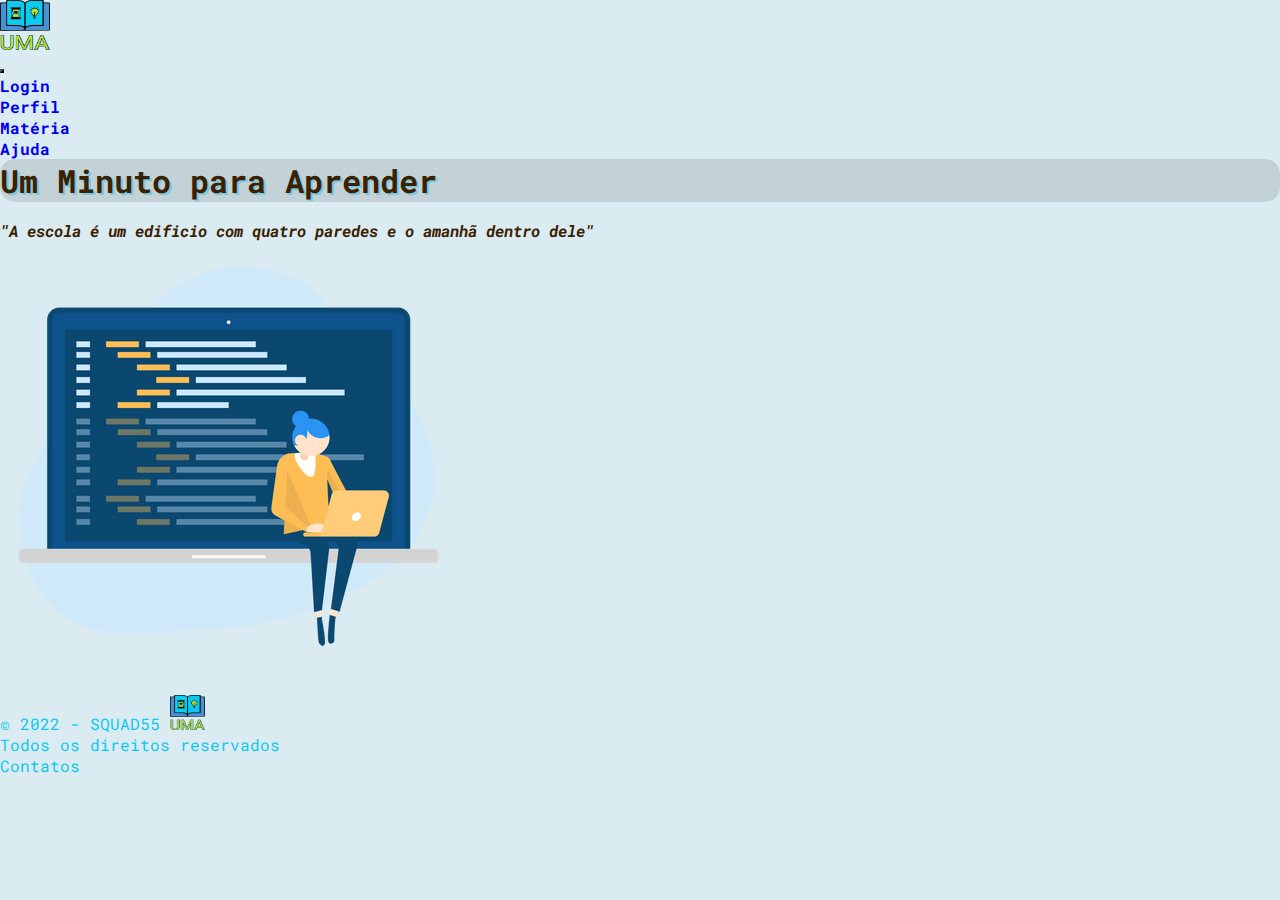
<file: index.html>
<!DOCTYPE html>
<html lang="pt-br">

<head>
    <!-- Required meta tags -->
    <meta charset="utf-8">
    <meta name="viewport" content="width=device-width, initial-scale=1">
    <!-- Bootstrap CSS -->
    <link href="https://cdn.jsdelivr.net/npm/bootstrap@5.2.0-beta1/dist/css/bootstrap.min.css" rel="stylesheet"
        integrity="sha384-0evHe/X+R7YkIZDRvuzKMRqM+OrBnVFBL6DOitfPri4tjfHxaWutUpFmBp4vmVor" crossorigin="anonymous">

    <link rel="stylesheet" href="css/style.css">
    <link rel="shortcut icon" href="imagens/UMA.PNG" type="image/x-icon">
    <title>UMA - Matérias</title>
</head>

<body style="min-width:480px;" cz-shortcut-listen="true">
    <header>
        <!--Inicio da barra de navegação-->
        <nav class="navbar navbar-expand-lg bg-dark barraDeNavegacao">
            <div class="container-fluid">
                <div class="align-items-center">
                    <a class="navbar-brand text-info" href="index.html">
                        <img src="imagens/UMA.PNG" alt="UMA" width="50" height="50"
                            class="d-inline-block align-text-top">
                        </a>
                </div>
                <button class="navbar-toggler botao" type="button" data-bs-toggle="collapse"
                    data-bs-target="#navbarSupportedContent" aria-controls="navbarSupportedContent"
                    aria-expanded="false" aria-label="Toggle navigation">
                    <span class="navbar-toggler-icon"></span>
                </button>
                <div class="collapse navbar-collapse" id="navbarSupportedContent">
                    <ul class="navbar-nav me-auto mb-2 mb-lg-0 ">
                        <li class="nav-item">
                            <a class="nav-link active text-info animacao p-2 " aria-current="page"
                                href="login.html">Login</a>
                        </li>
                        <li class="nav-item">
                            <a class="nav-link text-info animacao p-2" href="perfil.html">Perfil</a>
                        </li>
                        <li class="nav-item">
                            <a class="nav-link text-info animacao p-2" href="materias.html">Matéria</a>
                        </li>
                        <li class="nav-item">
                            <a class="nav-link text-info animacao p-2" href="contatos.html">Ajuda</a>
                        </li>
                    </ul>
                </div>
            </div>
        </nav>
    </header>
        <!--Fim da barra de navegação-->
    <main class="pt-5">
        <div class="container-md">
            <div class="row align-items-center">
                <div class="col-lg-7 text-center">
                    <h1 class="titulo-pagina">Um Minuto para Aprender</h1>
                    <br>
                    <blockquote class="frase-citada">
                        "A escola é um edificio com quatro paredes e o amanhã dentro dele"
                    </blockquote>
                </div>
                <div class="col-lg-5 imagem-home ">

                    <div>
                        <img src="imagens/pg_home.webp" class="img-fluid" alt="Hora de aprender">
                </div>
            </div>
        </div>
    </main>
    <!--Inicio do Footer-->
    <footer class="bg-dark rodaPe fixed-bottom">
        <div class="container">
            <div class="row pt-2">
                <div class="col-md-4 text-center text-md-left ">
                    &copy; 2022 - SQUAD55
                    <img src="imagens/UMA.PNG" height="35px" width="35px" alt="">
                </div>
                <div class=" col-md-4 text-center">
                    <p class="rodaPe">Todos os direitos reservados</p>
                </div>
                <div class=" col-md-4 text-center text-md-right">
                    <a href="contatos.html" class="rodaPe nav-link">Contatos</a>
                </div>
            </div>
        </div>
    </footer>
    <!--Final do Footer-->
    <script src="https://cdn.jsdelivr.net/npm/bootstrap@5.2.0-beta1/dist/js/bootstrap.bundle.min.js"
        integrity="sha384-pprn3073KE6tl6bjs2QrFaJGz5/SUsLqktiwsUTF55Jfv3qYSDhgCecCxMW52nD2"
        crossorigin="anonymous"></script>
</body>
</html>
</file>
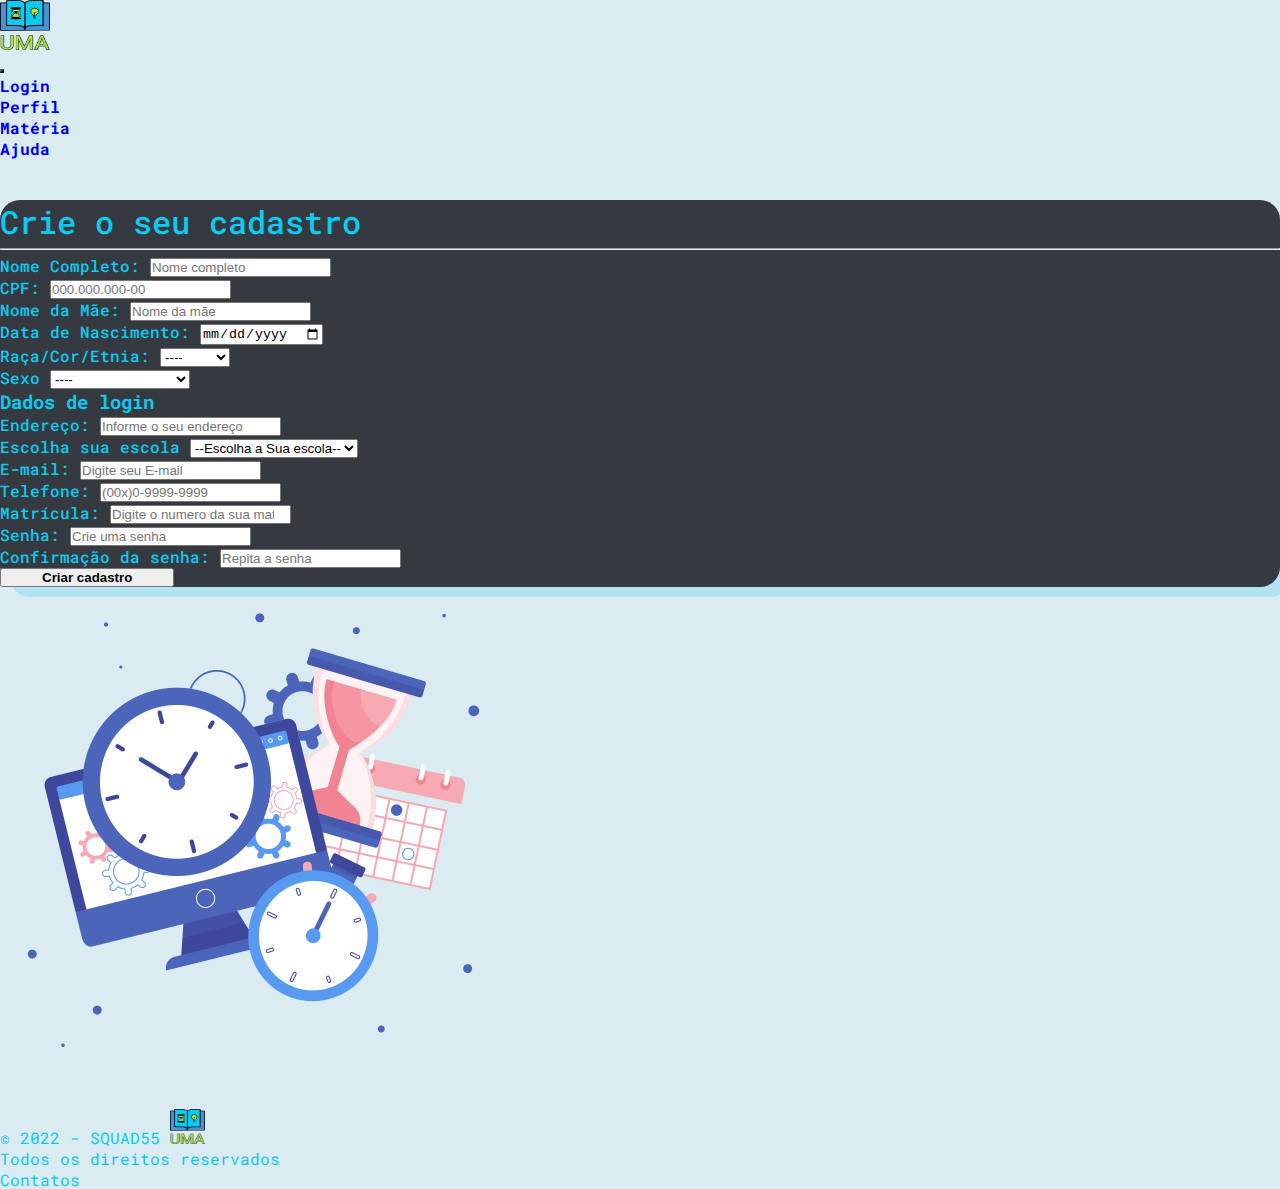
<file: cadastro.html>
<!DOCTYPE html>
<html lang="pt-br">
  <head>
    <!-- Required meta tags -->
    <meta charset="utf-8">
    <meta name="viewport" content="width=device-width, initial-scale=1">
    <!-- Bootstrap CSS -->
    <link href="https://cdn.jsdelivr.net/npm/bootstrap@5.2.0-beta1/dist/css/bootstrap.min.css" rel="stylesheet"
        integrity="sha384-0evHe/X+R7YkIZDRvuzKMRqM+OrBnVFBL6DOitfPri4tjfHxaWutUpFmBp4vmVor" crossorigin="anonymous">

    <link rel="stylesheet" href="css/style.css">
    <link rel="shortcut icon" href="imagens/UMA.PNG" type="image/x-icon">
    <title>UMA - Matérias</title>
</head>
<body cz-shortcut-listen="true">
  <header>
        <!--Inicio da barra de navegação-->
        <nav class="navbar navbar-expand-lg bg-dark barraDeNavegacao">
          <div class="container-fluid">
              <div class="align-items-center">
                  <a class="navbar-brand text-info" href="index.html">
                      <img src="imagens/UMA.PNG" alt="UMA" width="50" height="50"
                          class="d-inline-block align-text-top"></a>
              </div>
              <button class="navbar-toggler botao" type="button" data-bs-toggle="collapse"
                  data-bs-target="#navbarSupportedContent" aria-controls="navbarSupportedContent"
                  aria-expanded="false" aria-label="Toggle navigation">
                  <span class="navbar-toggler-icon"></span>
              </button>
              <div class="collapse navbar-collapse" id="navbarSupportedContent">
                  <ul class="navbar-nav me-auto mb-2 mb-lg-0 ">
                      <li class="nav-item">
                          <a class="nav-link active text-info animacao p-2 " aria-current="page"
                              href="login.html">Login</a>
                      </li>
                      <li class="nav-item">
                          <a class="nav-link text-info animacao p-2" href="perfil.html">Perfil</a>
                      </li>
                      <li class="nav-item">
                          <a class="nav-link text-info animacao p-2" href="materias.html">Matéria</a>
                      </li>
                      <li class="nav-item">
                          <a class="nav-link text-info animacao p-2" href="contatos.html">Ajuda</a>
                      </li>
                  </ul>
              </div>
          </div>
      </nav>
  </header>
  <!--cards do main-->
        </header>
        <br><br>
        <section>
            <div  class="container-md pt-1" >
              <div class="row">
                <div class="col-lg-8">
                  <form class="divlogin p-2">
                    <div >
                      <h1 class="bv-cadastro text-center">Crie o seu cadastro</h1>
                    </div>
                    <hr class="featurette-divider bv-cadastro">
                    <!-- Dados cadastrais-->
                    <div class="form-outline mb-4 bv-cadastro pt-2">
                      Nome Completo: <input type="text" id="form3Example3" class="form-control form-control-sm" placeholder="Nome completo"/><br>
                      CPF: <input type="number" id="form3Example3" class="form-control form-control-sm" placeholder="000.000.000-00"/><br>
                      Nome da Mãe: <input type="text" id="form3Example3" class="form-control form-control-sm" placeholder="Nome da mãe"/><br>
                      Data de Nascimento:  <input type="date" id="form3Example3" class="form-control form-control-sm"/><br>
                      Raça/Cor/Etnia: <select class="form-control form-control-sm">
                        <option>----</option>
                        <option>Preta</option>
                        <option>Branca</option>
                        <option>Parda</option>
                        <option>Indígina</option>
                    </select><br>
                    Sexo  <select class="form-control form-control-sm">
                      <option>----</option>
                      <option>Masculino</option>
                      <option>Feminino</option>
                      <option>Prefiro não informar</option>  
                    </select>
                    <h3 class="text-center pt-5">Dados de login</h3>
                    Endereço:  <input type="address" id="form3Example3" class="form-control form-control-sm" placeholder="Informe o seu endereço"/><br>
                      Escolha sua escola  <select class="form-control form-control-sm">
                                            <option>--Escolha a Sua escola--</option>
                                            <option>Escola 1</option>
                                            <option>Escola 2</option>
                                            <option>Escola 3</option>
                                            <option>Escola 4</option>
                                        </select>
                                        <br>
                     E-mail: <input type="email" id="form3Example3" class="form-control form-control-sm" placeholder="Digite seu E-mail" /><br>
                      Telefone: <input type="tel" id="form3Example3" class="form-control form-control-sm" placeholder="(00x)0-9999-9999" /><br>
                      Matrícula: <input type="number" id="form3Example3" class="form-control form-control-sm" placeholder="Digite o numero da sua matrícula"/><br>
                      Senha: <input type="password" id="form3Example3" class="form-control form-control-sm " placeholder="Crie uma senha" /><br>
                      Confirmação da senha: <input type="password" id="form3Example3" class="form-control form-control-sm " placeholder="Repita a senha"/>
                    </div>
        
                    <div class="text-center text-lg-start mt-4 pt-1 pb-3">
                      <button type="button" class="btn btn-info  btn-outline-dark bg-gradient botao-login"
                        style="padding-left: 2.5rem; padding-right: 2.5rem;">Criar cadastro</button>
                    </div>
                  </form>
                </div>
                  <div class="col-lg-4 logo-cadastro ">
                    <img src="imagens/pg_cadastro.png" class="img-fluid p-5 position-fixed justify-content-evenly" height="500px" width="500px" alt="Logo">
                  </div>
              </div>
            </div>
          </section>
              <!--Inicio do Footer-->
          <br>
    <footer class="bg-dark rodaPe">
        <div class="container">
            <div class="row pt-2">
                <div class="col-md-4 text-center text-md-left ">
                    &copy; 2022 - SQUAD55
                    <img src="imagens/UMA.PNG" height="35px" width="35px" alt="">
                </div>
                <div class=" col-md-4 text-center">
                    <p class="rodaPe">Todos os direitos reservados</p>
                </div>
                <div class=" col-md-4 text-center text-md-right">
                    <a href="contatos.html" class="rodaPe nav-link">Contatos</a>
                </div>
            </div>
        </div>
    </footer>
    <!--Final do Footer-->
    <script src="https://cdn.jsdelivr.net/npm/bootstrap@5.2.0-beta1/dist/js/bootstrap.bundle.min.js"
        integrity="sha384-pprn3073KE6tl6bjs2QrFaJGz5/SUsLqktiwsUTF55Jfv3qYSDhgCecCxMW52nD2"
        crossorigin="anonymous"></script>
</body>
</html>
</file>
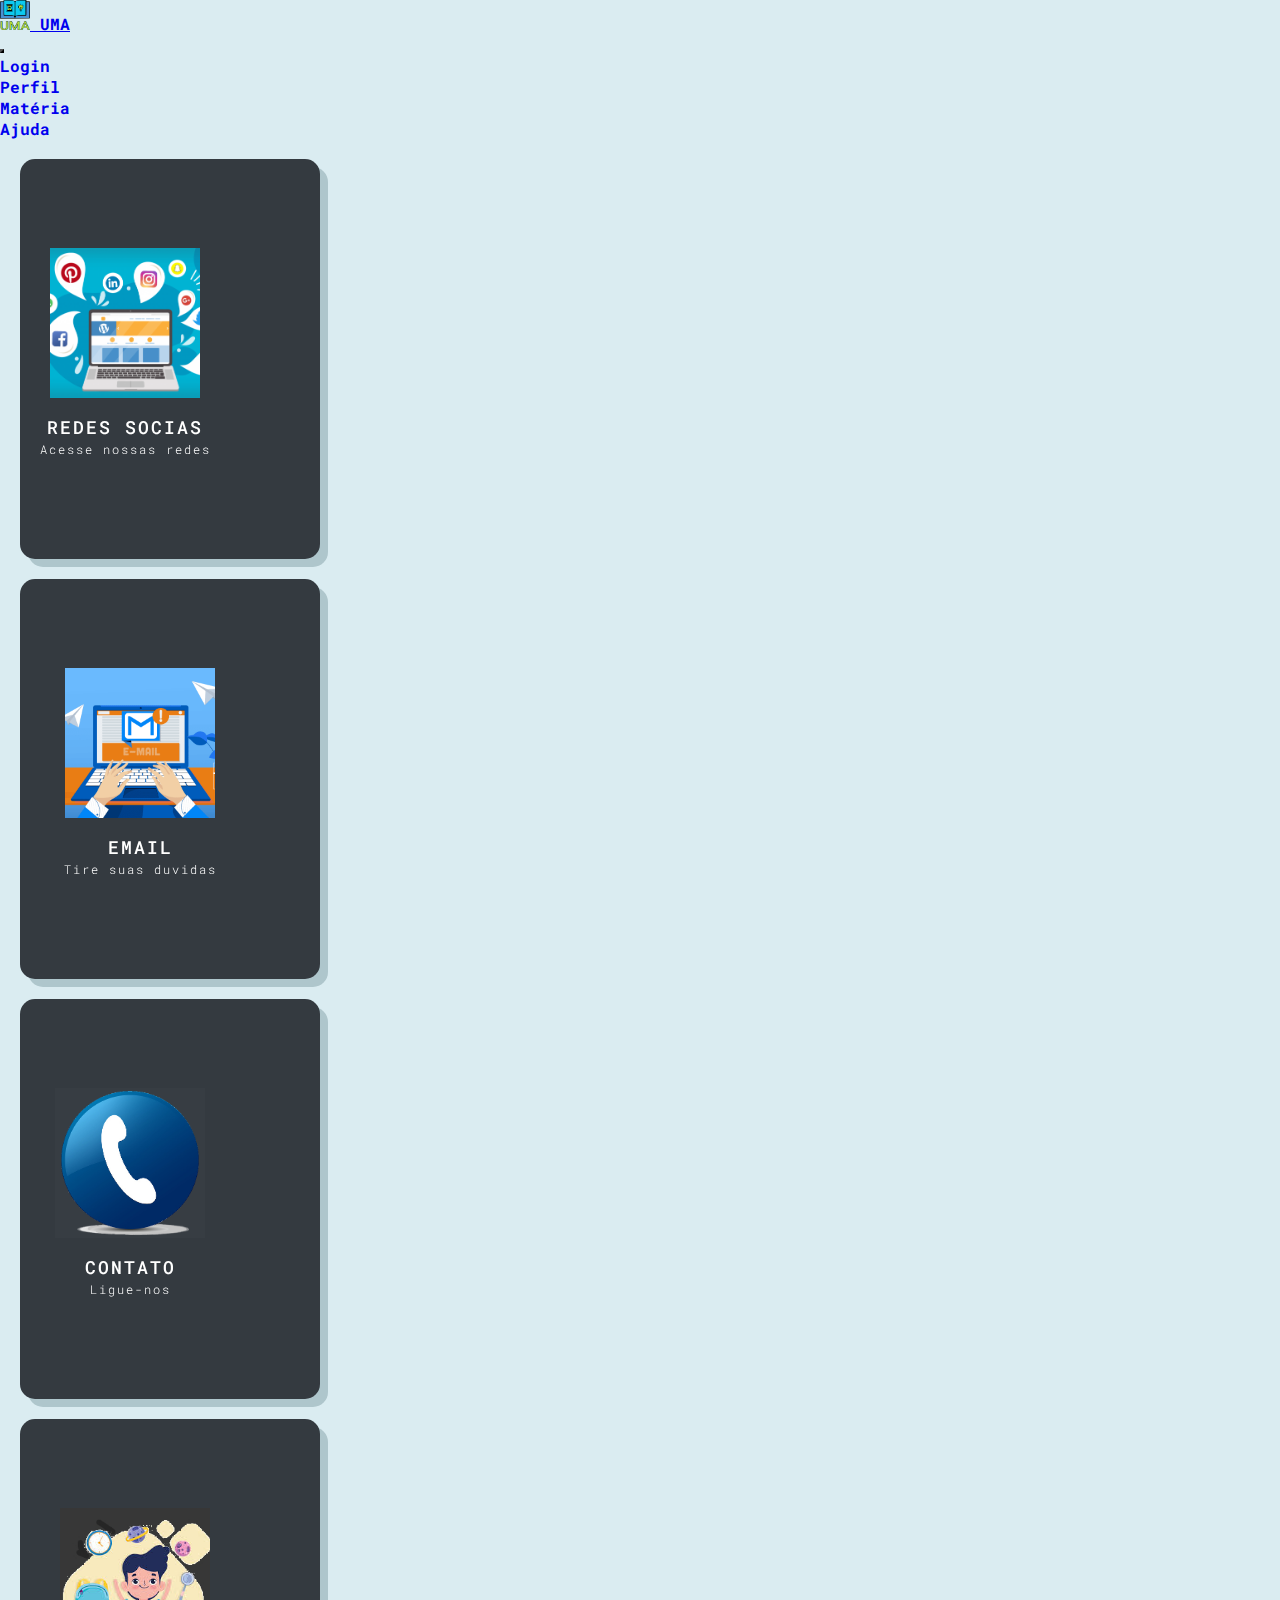
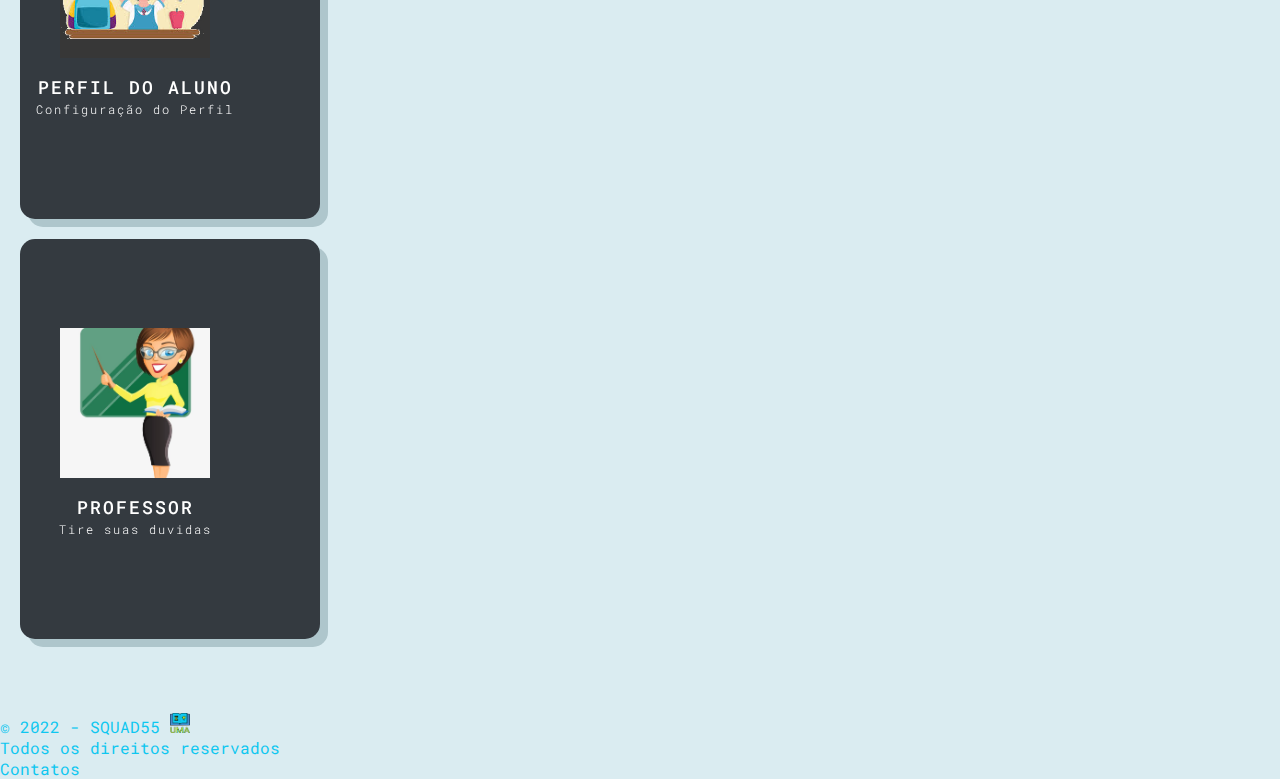
<file: contatos.html>
<!DOCTYPE html>
<html lang="pt-br">
<head>
    <!-- Required meta tags -->
    <meta charset="utf-8">
    <meta name="viewport" content="width=device-width, initial-scale=1">
    <!-- Bootstrap CSS -->
    <link href="https://cdn.jsdelivr.net/npm/bootstrap@5.2.0-beta1/dist/css/bootstrap.min.css" rel="stylesheet"
        integrity="sha384-0evHe/X+R7YkIZDRvuzKMRqM+OrBnVFBL6DOitfPri4tjfHxaWutUpFmBp4vmVor" crossorigin="anonymous">

    <link rel="stylesheet" href="css/style.css">
    <link rel="shortcut icon" href="imagens/UMA.PNG" type="image/x-icon">
    <title>UMA - Matérias</title>
</head>

<body style="min-width:480px;" cz-shortcut-listen="true">
    <header>
          <!--Inicio da barra de navegação-->
          <nav class="navbar navbar-expand-lg bg-dark barraDeNavegacao">
            <div class="container-fluid">
                <div class="align-items-center">
                    <a class="navbar-brand text-info" href="index.html">
                        <img src="imagens/UMA.PNG" alt="UMA" width="30" height="30"
                            class="d-inline-block align-text-top">
                        UMA</a>
                </div>
                <button class="navbar-toggler botao" type="button" data-bs-toggle="collapse"
                    data-bs-target="#navbarSupportedContent" aria-controls="navbarSupportedContent"
                    aria-expanded="false" aria-label="Toggle navigation">
                    <span class="navbar-toggler-icon"></span>
                </button>
                <div class="collapse navbar-collapse" id="navbarSupportedContent">
                    <ul class="navbar-nav me-auto mb-2 mb-lg-0 ">
                        <li class="nav-item">
                            <a class="nav-link active text-info animacao p-2 " aria-current="page"
                                href="login.html">Login</a>
                        </li>
                        <li class="nav-item">
                            <a class="nav-link text-info animacao p-2" href="perfil.html">Perfil</a>
                        </li>
                        <li class="nav-item">
                            <a class="nav-link text-info animacao p-2" href="materias.html">Matéria</a>
                        </li>
                        <li class="nav-item">
                            <a class="nav-link text-info animacao p-2" href="contatos.html">Ajuda</a>
                        </li>
                    </ul>
                </div>
            </div>
        </nav>
        <!--Fim da barra de navegação-->
    </header>
    <!--cards-->
    <main>
        <section>
            <div class="container-md pt-5 container-ajuda ">
                <div class="row justify-content-around ">
                    <div class="col-lg-2  card card-ajuda">
                        <div class="content">
                            <div class="imgBx">
                                <img class="img-card" src="imagens/capa-2.png">
                            </div>
                            <div class="contentBx">
                                <h3 class="titulo-card">Redes socias<br><span>Acesse nossas redes</span></h3>
                            </div>
                        </div>
                        <div class="sci text-center gap-2">
                            <a class="redes btn btn-info btn-lg btn-outline-info bg-gradient botao-ajuda"
                                href="https://www.instagram.com/" target="_blank" alt="Instagram">
                                <svg xmlns="http://www.w3.org/2000/svg" x="0px" y="0px" width="30" height="30"
                                    viewBox="0 0 50 50" style=" fill:#ffffff;">
                                    <path
                                        d="M 12 3 C 7.04 3 3 7.04 3 12 L 3 38 C 3 42.96 7.04 47 12 47 L 38 47 C 42.96 47 47 42.96 47 38 L 47 12 C 47 7.04 42.96 3 38 3 L 12 3 z M 38 8 L 41 8 C 41.55 8 42 8.45 42 9 L 42 12 C 42 12.55 41.55 13 41 13 L 38 13 C 37.45 13 37 12.55 37 12 L 37 9 C 37 8.45 37.45 8 38 8 z M 25 10 C 30.33 10 35.019688 12.8 37.679688 17 L 42 17 L 42 37 C 42 39.76 39.76 42 37 42 L 13 42 C 10.24 42 8 39.76 8 37 L 8 17 L 12.320312 17 C 14.980313 12.8 19.67 10 25 10 z M 25 12 C 17.83 12 12 17.83 12 25 C 12 32.17 17.83 38 25 38 C 32.17 38 38 32.17 38 25 C 38 17.83 32.17 12 25 12 z M 25 16 C 29.96 16 34 20.04 34 25 C 34 29.96 29.96 34 25 34 C 20.04 34 16 29.96 16 25 C 16 20.04 20.04 16 25 16 z">
                                    </path>
                                </svg>
                            </a>
                            <a class="redes btn btn-info btn-lg btn-outline-info bg-gradient botao-ajuda"
                                href="https://web.whatsapp.com/" target="_blank" alt="WhatsApp">
                                <svg xmlns="http://www.w3.org/2000/svg" x="0px" y="0px" width="30" height="30"
                                    viewBox="0 0 128 128" style=" fill:#ffffff;">
                                    <path
                                        d="M 64 2 C 29.8 2 2 29.8 2 64 C 2 74.5 4.5992188 84.800391 9.6992188 93.900391 L 4.4003906 113.30078 C 3.5003906 116.40078 4.3992188 119.60039 6.6992188 121.90039 C 8.9992188 124.20039 12.200781 125.10078 15.300781 124.30078 L 35.5 119 C 44.3 123.6 54.099609 126 64.099609 126 C 98.299609 126 126.09961 98.2 126.09961 64 C 126.09961 47.4 119.7 31.899219 108 20.199219 C 96.2 8.4992187 80.6 2 64 2 z M 64 8 C 79 8 93.099609 13.800391 103.59961 24.400391 C 114.19961 35.000391 120.1 49.1 120 64 C 120 94.9 94.9 120 64 120 C 54.7 120 45.399219 117.59922 37.199219 113.19922 C 36.799219 112.99922 36.300781 112.80078 35.800781 112.80078 C 35.500781 112.80078 35.3 112.80039 35 112.90039 L 13.699219 118.5 C 12.199219 118.9 11.200781 118.09922 10.800781 117.69922 C 10.400781 117.29922 9.6 116.30078 10 114.80078 L 15.599609 94.199219 C 15.799609 93.399219 15.700781 92.600391 15.300781 91.900391 C 10.500781 83.500391 8 73.8 8 64 C 8 33.1 33.1 8 64 8 z M 64 17 C 38.1 17 17 38 17 64 C 17 72.3 19.200781 80.4 23.300781 87.5 C 24.900781 90.3 25.3 93.599219 24.5 96.699219 L 21.599609 107.19922 L 32.800781 104.30078 C 33.800781 104.00078 34.800781 103.90039 35.800781 103.90039 C 37.800781 103.90039 39.8 104.40039 41.5 105.40039 C 48.4 109.00039 56.1 111 64 111 C 89.9 111 111 89.9 111 64 C 111 51.4 106.09922 39.599219 97.199219 30.699219 C 88.399219 21.899219 76.6 17 64 17 z M 43.099609 36.699219 L 45.900391 36.699219 C 47.000391 36.699219 48.099219 36.799219 49.199219 39.199219 C 50.499219 42.099219 53.399219 49.399609 53.699219 50.099609 C 54.099219 50.799609 54.300781 51.699219 53.800781 52.699219 C 53.300781 53.699219 53.100781 54.299219 52.300781 55.199219 C 51.600781 56.099219 50.699609 57.100781 50.099609 57.800781 C 49.399609 58.500781 48.6 59.300781 49.5 60.800781 C 50.4 62.300781 53.299219 67.1 57.699219 71 C 63.299219 76 68.099609 77.600781 69.599609 78.300781 C 71.099609 79.000781 71.900781 78.900391 72.800781 77.900391 C 73.700781 76.900391 76.5 73.599609 77.5 72.099609 C 78.5 70.599609 79.500781 70.900391 80.800781 71.400391 C 82.200781 71.900391 89.400391 75.499219 90.900391 76.199219 C 92.400391 76.899219 93.399219 77.300391 93.699219 77.900391 C 94.099219 78.700391 94.100391 81.599609 92.900391 85.099609 C 91.700391 88.499609 85.700391 91.899609 82.900391 92.099609 C 80.200391 92.299609 77.699219 93.300391 65.199219 88.400391 C 50.199219 82.500391 40.7 67.099609 40 66.099609 C 39.3 65.099609 34 58.100781 34 50.800781 C 34 43.500781 37.799219 40 39.199219 38.5 C 40.599219 37 42.099609 36.699219 43.099609 36.699219 z">
                                    </path>
                                </svg>
                            </a>
                            <a class="redes btn btn-info btn-lg btn-outline-info bg-gradient botao-ajuda"
                                href="https://web.telegram.org/z/" target="_blank" alt="Telegram">
                                <svg xmlns="http://www.w3.org/2000/svg" x="0px" y="0px" width="30" height="30"
                                    viewBox="0 0 50 50" style=" fill:#ffffff;">
                                    <path
                                        d="M 44.376953 5.9863281 C 43.889905 6.0076957 43.415817 6.1432497 42.988281 6.3144531 C 42.565113 6.4845113 40.128883 7.5243408 36.53125 9.0625 C 32.933617 10.600659 28.256963 12.603668 23.621094 14.589844 C 14.349356 18.562196 5.2382813 22.470703 5.2382812 22.470703 L 5.3046875 22.445312 C 5.3046875 22.445312 4.7547875 22.629122 4.1972656 23.017578 C 3.9185047 23.211806 3.6186028 23.462555 3.3730469 23.828125 C 3.127491 24.193695 2.9479735 24.711788 3.015625 25.259766 C 3.2532479 27.184511 5.2480469 27.730469 5.2480469 27.730469 L 5.2558594 27.734375 L 14.158203 30.78125 C 14.385177 31.538434 16.858319 39.792923 17.402344 41.541016 C 17.702797 42.507484 17.984013 43.064995 18.277344 43.445312 C 18.424133 43.635633 18.577962 43.782915 18.748047 43.890625 C 18.815627 43.933415 18.8867 43.965525 18.957031 43.994141 C 18.958531 43.994806 18.959437 43.99348 18.960938 43.994141 C 18.969579 43.997952 18.977708 43.998295 18.986328 44.001953 L 18.962891 43.996094 C 18.979231 44.002694 18.995359 44.013801 19.011719 44.019531 C 19.043456 44.030655 19.062905 44.030268 19.103516 44.039062 C 20.123059 44.395042 20.966797 43.734375 20.966797 43.734375 L 21.001953 43.707031 L 26.470703 38.634766 L 35.345703 45.554688 L 35.457031 45.605469 C 37.010484 46.295216 38.415349 45.910403 39.193359 45.277344 C 39.97137 44.644284 40.277344 43.828125 40.277344 43.828125 L 40.310547 43.742188 L 46.832031 9.7519531 C 46.998903 8.9915162 47.022612 8.334202 46.865234 7.7402344 C 46.707857 7.1462668 46.325492 6.6299361 45.845703 6.34375 C 45.365914 6.0575639 44.864001 5.9649605 44.376953 5.9863281 z M 44.429688 8.0195312 C 44.627491 8.0103707 44.774102 8.032983 44.820312 8.0605469 C 44.866523 8.0881109 44.887272 8.0844829 44.931641 8.2519531 C 44.976011 8.419423 45.000036 8.7721605 44.878906 9.3242188 L 44.875 9.3359375 L 38.390625 43.128906 C 38.375275 43.162926 38.240151 43.475531 37.931641 43.726562 C 37.616914 43.982653 37.266874 44.182554 36.337891 43.792969 L 26.632812 36.224609 L 26.359375 36.009766 L 26.353516 36.015625 L 23.451172 33.837891 L 39.761719 14.648438 A 1.0001 1.0001 0 0 0 38.974609 13 A 1.0001 1.0001 0 0 0 38.445312 13.167969 L 14.84375 28.902344 L 5.9277344 25.849609 C 5.9277344 25.849609 5.0423771 25.356927 5 25.013672 C 4.99765 24.994652 4.9871961 25.011869 5.0332031 24.943359 C 5.0792101 24.874869 5.1948546 24.759225 5.3398438 24.658203 C 5.6298218 24.456159 5.9609375 24.333984 5.9609375 24.333984 L 5.9941406 24.322266 L 6.0273438 24.308594 C 6.0273438 24.308594 15.138894 20.399882 24.410156 16.427734 C 29.045787 14.44166 33.721617 12.440122 37.318359 10.902344 C 40.914175 9.3649615 43.512419 8.2583658 43.732422 8.1699219 C 43.982886 8.0696253 44.231884 8.0286918 44.429688 8.0195312 z M 33.613281 18.792969 L 21.244141 33.345703 L 21.238281 33.351562 A 1.0001 1.0001 0 0 0 21.183594 33.423828 A 1.0001 1.0001 0 0 0 21.128906 33.507812 A 1.0001 1.0001 0 0 0 20.998047 33.892578 A 1.0001 1.0001 0 0 0 20.998047 33.900391 L 19.386719 41.146484 C 19.35993 41.068197 19.341173 41.039555 19.3125 40.947266 L 19.3125 40.945312 C 18.800713 39.30085 16.467362 31.5161 16.144531 30.439453 L 33.613281 18.792969 z M 22.640625 35.730469 L 24.863281 37.398438 L 21.597656 40.425781 L 22.640625 35.730469 z">
                                    </path>
                                </svg>
                            </a>
                        </div>
                    </div>
                    <div class="col-lg-2 card card-ajuda">
                        <div class="content">
                            <div class="imgBx">
                                <img class="img-card"
                                    src="imagens/email.webp">
                            </div>
                            <div class="contentBx">
                                <h3 class="titulo-card">Email<br><span>Tire suas duvidas</span></h3>
                            </div>
                        </div>
                        <div class="sci text-center gap-2">
                            <a class="redes btn btn-info btn-lg btn-outline-info bg-gradient botao-ajuda"
                                href="https://outlook.live.com/owa/" target="_blank">
                                <svg xmlns="http://www.w3.org/2000/svg" x="0px" y="0px" width="30" height="30"
                                    viewBox="0 0 48 48" style=" fill:#ffffff;">
                                    <path fill="#03A9F4"
                                        d="M21,31c0,1.104,0.896,2,2,2h17c1.104,0,2-0.896,2-2V16c0-1.104-0.896-2-2-2H23c-1.104,0-2,0.896-2,2V31z">
                                    </path>
                                    <path fill="#B3E5FC"
                                        d="M42,16.975V16c0-0.428-0.137-0.823-0.367-1.148l-11.264,6.932l-7.542-4.656L22.125,19l8.459,5L42,16.975z">
                                    </path>
                                    <path fill="#0277BD" d="M27 41.46L6 37.46 6 9.46 27 5.46z"></path>
                                    <path fill="#FFF"
                                        d="M21.216,18.311c-1.098-1.275-2.546-1.913-4.328-1.913c-1.892,0-3.408,0.669-4.554,2.003c-1.144,1.337-1.719,3.088-1.719,5.246c0,2.045,0.564,3.714,1.69,4.986c1.126,1.273,2.592,1.91,4.378,1.91c1.84,0,3.331-0.652,4.474-1.975c1.143-1.313,1.712-3.043,1.712-5.199C22.869,21.281,22.318,19.595,21.216,18.311z M19.049,26.735c-0.568,0.769-1.339,1.152-2.313,1.152c-0.939,0-1.699-0.394-2.285-1.187c-0.581-0.785-0.87-1.861-0.87-3.211c0-1.336,0.289-2.414,0.87-3.225c0.586-0.81,1.368-1.211,2.355-1.211c0.962,0,1.718,0.393,2.267,1.178c0.555,0.795,0.833,1.895,0.833,3.31C19.907,24.906,19.618,25.968,19.049,26.735z">
                                    </path>
                                </svg>
                            </a>
                            <a class="redes btn btn-info btn-lg btn-outline-info bg-gradient botao-ajuda"
                                href="https://accounts.google.com/" target="_blank">
                                <svg xmlns="http://www.w3.org/2000/svg" x="0px" y="0px" width="30" height="30"
                                    viewBox="0 0 48 48" style=" fill:#000000;">
                                    <path fill="#4caf50" d="M45,16.2l-5,2.75l-5,4.75L35,40h7c1.657,0,3-1.343,3-3V16.2z">
                                    </path>
                                    <path fill="#1e88e5" d="M3,16.2l3.614,1.71L13,23.7V40H6c-1.657,0-3-1.343-3-3V16.2z">
                                    </path>
                                    <polygon fill="#e53935"
                                        points="35,11.2 24,19.45 13,11.2 12,17 13,23.7 24,31.95 35,23.7 36,17">
                                    </polygon>
                                    <path fill="#c62828"
                                        d="M3,12.298V16.2l10,7.5V11.2L9.876,8.859C9.132,8.301,8.228,8,7.298,8h0C4.924,8,3,9.924,3,12.298z">
                                    </path>
                                    <path fill="#fbc02d"
                                        d="M45,12.298V16.2l-10,7.5V11.2l3.124-2.341C38.868,8.301,39.772,8,40.702,8h0 C43.076,8,45,9.924,45,12.298z">
                                    </path>
                                </svg>

                            </a>
                        </div>
                    </div>
                    <div class="col-lg-2  card card-ajuda">
                        <div class="content">
                            <div class="imgBx">
                                <img class="img-card" src="imagens/telefone.png">
                            </div>
                            <div class="contentBx">
                                <h3 class="titulo-card">contato<br><span>Ligue-nos</span></h3>
                            </div>
                        </div>
                        <div class="sci text-center">
                            <a href="#" class="redes btn btn-info btn-lg btn-outline-info bg-gradient botao-ajuda">Ligar
                                <svg xmlns="http://www.w3.org/2000/svg" width="20" height="20" fill="currentColor"
                                    class="bi bi-telephone" viewBox="0 0 16 16">
                                    <path
                                        d="M3.654 1.328a.678.678 0 0 0-1.015-.063L1.605 2.3c-.483.484-.661 1.169-.45 1.77a17.568 17.568 0 0 0 4.168 6.608 17.569 17.569 0 0 0 6.608 4.168c.601.211 1.286.033 1.77-.45l1.034-1.034a.678.678 0 0 0-.063-1.015l-2.307-1.794a.678.678 0 0 0-.58-.122l-2.19.547a1.745 1.745 0 0 1-1.657-.459L5.482 8.062a1.745 1.745 0 0 1-.46-1.657l.548-2.19a.678.678 0 0 0-.122-.58L3.654 1.328zM1.884.511a1.745 1.745 0 0 1 2.612.163L6.29 2.98c.329.423.445.974.315 1.494l-.547 2.19a.678.678 0 0 0 .178.643l2.457 2.457a.678.678 0 0 0 .644.178l2.189-.547a1.745 1.745 0 0 1 1.494.315l2.306 1.794c.829.645.905 1.87.163 2.611l-1.034 1.034c-.74.74-1.846 1.065-2.877.702a18.634 18.634 0 0 1-7.01-4.42 18.634 18.634 0 0 1-4.42-7.009c-.362-1.03-.037-2.137.703-2.877L1.885.511z" />
                                </svg>
                            </a>
                        </div>
                    </div>
                    <div class="col-3  card card-ajuda">
                        <div class="content">
                            <div class="imgBx align-items-center">
                                <img class="img-card" src="imagens/aluno.jpg">
                            </div>
                            <div class="contentBx">
                                <h3 class="titulo-card">Perfil do Aluno<br><span>Configuração do Perfil</span></h3>
                            </div>
                        </div>
                        <div class="sci text-center">
                            <a href="#"
                                class="redes btn btn-info btn-lg btn-outline-info bg-gradient botao-ajuda">Acessar</a>
                        </div>
                    </div>
                    <div class="col-3  card card-ajuda">
                        <div class="content">
                            <div class="imgBx">
                                <img class="img-card" src="imagens/professora.jpg">
                            </div>
                            <div class="contentBx">
                                <h3 class="titulo-card">Professor<br><span>Tire suas duvidas</span></h3>
                            </div>
                        </div>
                        <div class="sci text-center">
                            <a href=""
                                class="redes btn btn-info btn-lg btn-outline-info bg-gradient botao-ajuda">Acessar</a>
                        </div>
                    </div>
                </div>
            </div>
        </section>
    </main>
    <!--Inicio do Footer-->
    <br><br><br>
    <footer class="bg-dark rodaPe ">
        <div class="container">
            <div class="row pt-2">
                <div class=" col-md-4 text-center text-md-left ">
                    &copy; 2022 - SQUAD55
                    <img src="imagens/UMA.PNG" height="20px" width="20px" alt="">
                </div>
                <div class=" col-md-4 text-center">
                    <p class="rodaPe">Todos os direitos reservados</p>
                </div>
                <div class=" col-md-4 text-center text-md-right">
                    <a href="contatos.html" class="rodaPe nav-link">Contatos</a>
                </div>
            </div>
        </div>
    </footer>
    <!--Final do Footer-->
    <script src="https://cdn.jsdelivr.net/npm/bootstrap@5.2.0-beta1/dist/js/bootstrap.bundle.min.js"
        integrity="sha384-pprn3073KE6tl6bjs2QrFaJGz5/SUsLqktiwsUTF55Jfv3qYSDhgCecCxMW52nD2"
        crossorigin="anonymous"></script>
</body>

</html>
</file>
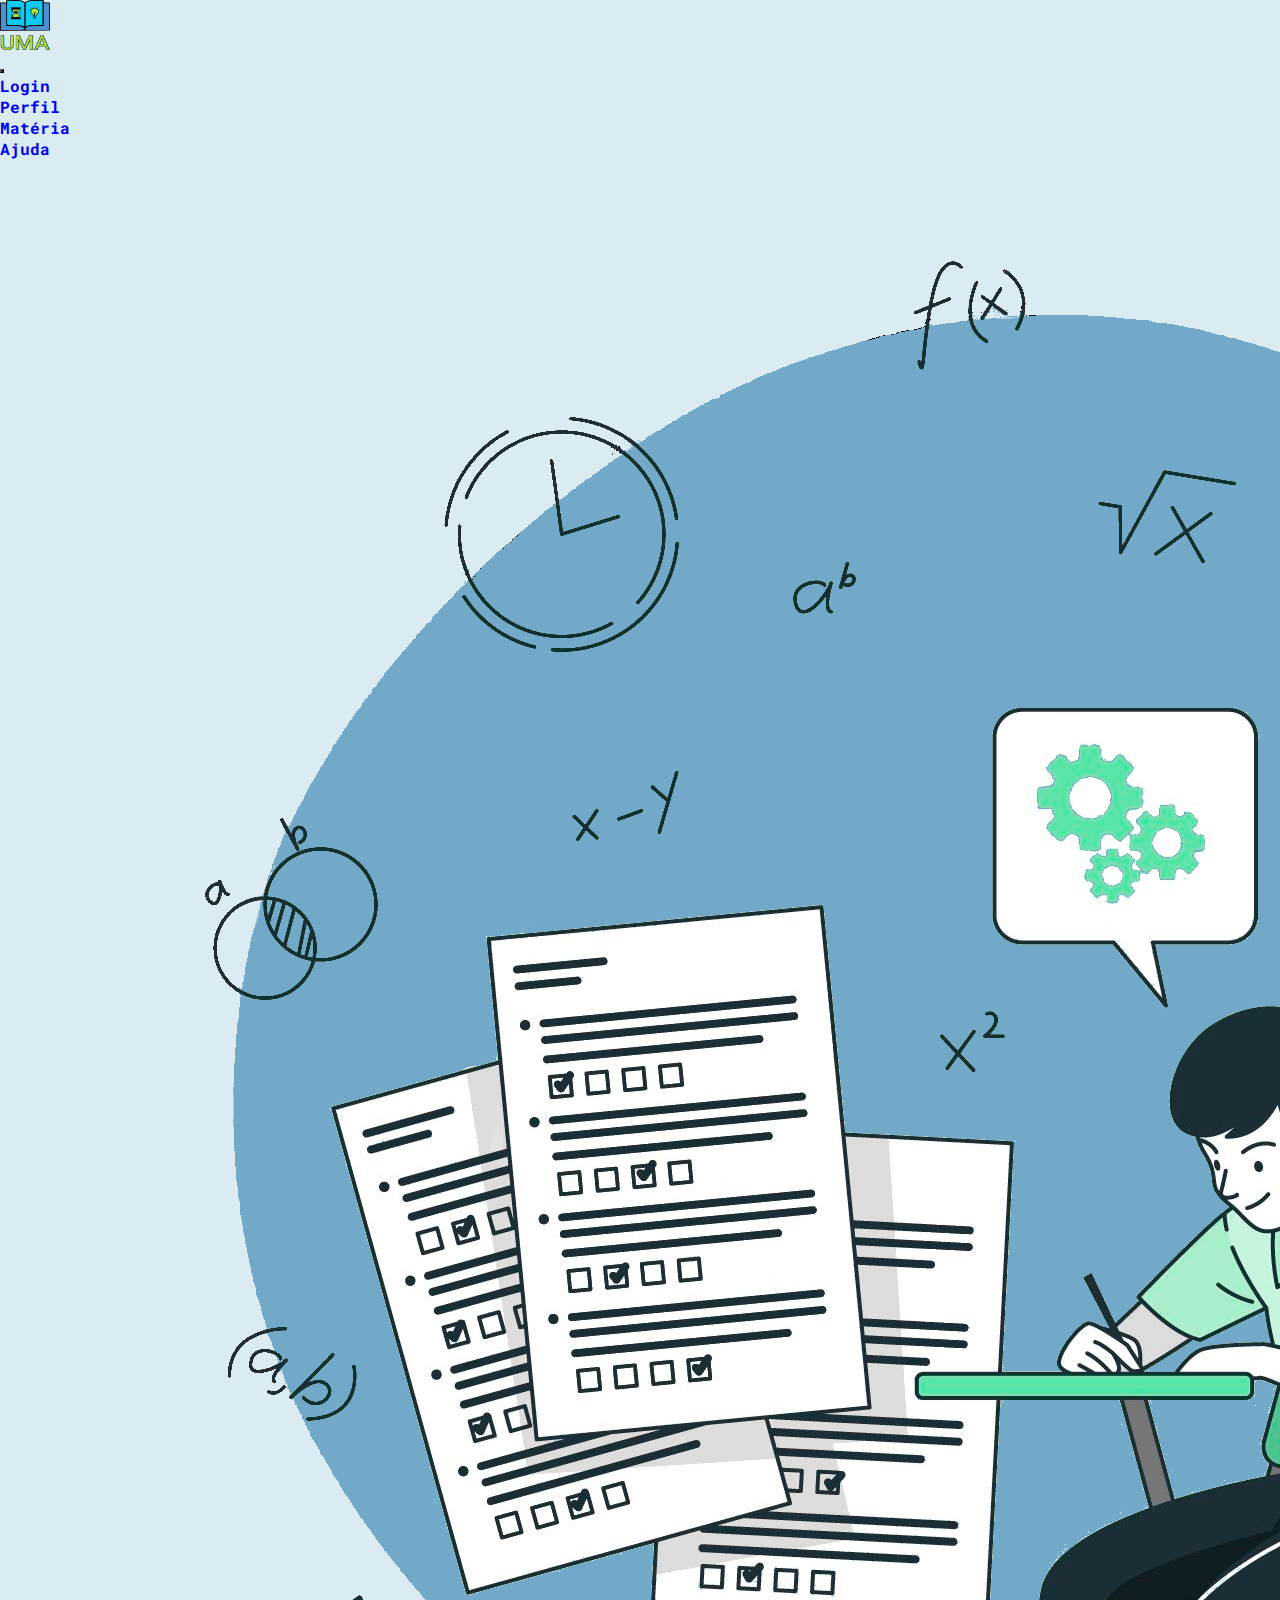
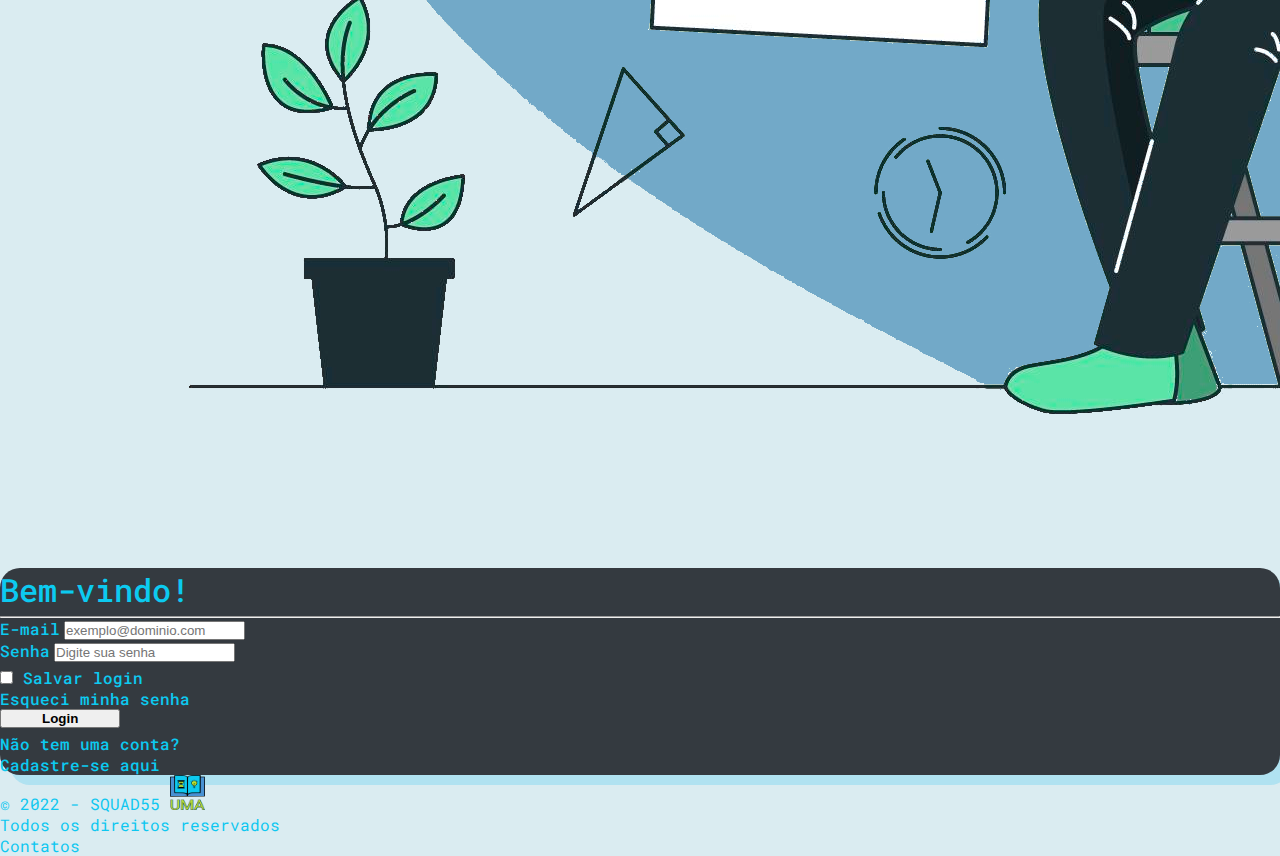
<file: login.html>
<!DOCTYPE html>
<html lang="pt-br">

<head>
  <!-- Required meta tags -->
  <meta charset="utf-8">
  <meta name="viewport" content="width=device-width, initial-scale=1">
  <!-- Bootstrap CSS -->
  <link href="https://cdn.jsdelivr.net/npm/bootstrap@5.2.0-beta1/dist/css/bootstrap.min.css" rel="stylesheet"
    integrity="sha384-0evHe/X+R7YkIZDRvuzKMRqM+OrBnVFBL6DOitfPri4tjfHxaWutUpFmBp4vmVor" crossorigin="anonymous">

  <link rel="stylesheet" href="css/style.css">
  <link rel="shortcut icon" href="imagens/UMA.PNG" type="image/x-icon">
  <title>UMA - Login</title>
</head>

<body style="min-width:480px;" cz-shortcut-listen="true">
  <header>
        <!--Inicio da barra de navegação-->
        <nav class="navbar navbar-expand-lg bg-dark barraDeNavegacao">
          <div class="container-fluid">
              <div class="align-items-center">
                  <a class="navbar-brand text-info" href="index.html">
                      <img src="imagens/UMA.PNG" alt="UMA" width="50" height="50"
                          class="d-inline-block align-text-top">
                      </a>
              </div>
              <button class="navbar-toggler botao" type="button" data-bs-toggle="collapse"
                  data-bs-target="#navbarSupportedContent" aria-controls="navbarSupportedContent"
                  aria-expanded="false" aria-label="Toggle navigation">
                  <span class="navbar-toggler-icon"></span>
              </button>
              <div class="collapse navbar-collapse" id="navbarSupportedContent">
                  <ul class="navbar-nav me-auto mb-2 mb-lg-0 ">
                      <li class="nav-item">
                          <a class="nav-link active text-info animacao p-2 " aria-current="page"
                              href="login.html">Login</a>
                      </li>
                      <li class="nav-item">
                          <a class="nav-link text-info animacao p-2" href="perfil.html">Perfil</a>
                      </li>
                      <li class="nav-item">
                          <a class="nav-link text-info animacao p-2" href="materias.html">Matéria</a>
                      </li>
                      <li class="nav-item">
                          <a class="nav-link text-info animacao p-2" href="contatos.html">Ajuda</a>
                      </li>
                  </ul>
              </div>
          </div>
      </nav>
    </header>
      <!--Fim da barra de navegação-->
  <main>
    <section>
      <div class="container-md  w-auto p-5 ">
        <div class="row align-items-center">
          <div class="col-lg-7 logo">
            <img src="imagens/Pg_login.png" class="img-fluid p-5" alt="Logo">
          </div>
          <div class="col-lg-5 divlogin">
            <form>
              <h1 class="bv text-left">Bem-vindo!</h1>
              <hr class="featurette-divider bv">
              <!-- Email input -->
              <div class="form-outline mb-4">
                <label class="form-label bv" for="form3Example3">E-mail</label>
                <input type="email" id="form3Example3" class="form-control form-control-lg"
                  placeholder="exemplo@dominio.com" />
              </div>
              <!-- Password input -->
              <div class="form-outline mb-3">
                <label class="form-label bv" for="form3Example4">Senha</label>
                <input type="password" id="form3Example4" class="form-control form-control-lg"
                  placeholder="Digite sua senha" />
              </div>
              <!-- Checkbox -->
              <div class="d-flex justify-content-between align-items-center pt-3">
                <div class="form-check mb-0 bv">
                  <input class="form-check-input me-2" type="checkbox" value="" id="form2Example3" />
                  <label class="form-check-label text-right" for="form2Example3">
                    Salvar login
                  </label>
                </div>
                <a href="#!" class="bv text-info text-right">Esqueci minha senha</a>
              </div>
              <div class="pt-5">
                <button type="submit" class="btn btn-info btn-lg btn-outline-dark bg-gradient botao-login"
                  style="padding-left: 2.5rem; padding-right: 2.5rem;">Login</button>
                <div class="row pt-5">
                  <p class="bv col">Não tem uma conta?</p>
                  <a href="cadastro.html" class="bv col text-center text-info">Cadastre-se aqui</a>
                </div>
              </div>
            </form>
          </div>
        </div>
      </div>
    </section>
  </main>
  <!--Inicio do Footer-->
  <footer class="bg-dark rodaPe">
    <div class="container">
      <div class="row pt-2">
        <div class=" col-md-4 text-center text-md-left ">
          &copy; 2022 - SQUAD55
          <img src="imagens/UMA.PNG" height="35px" width="35px" alt="">
        </div>
        <div class=" col-md-4 text-center">
          <p class="rodaPe">Todos os direitos reservados</p>
        </div>
        <div class=" col-md-4 text-center text-md-right">
          <a href="contatos.html" class="rodaPe nav-link">Contatos</a>
        </div>
      </div>
    </div>
  </footer>
  <!--Final do Footer-->
  <script src="https://cdn.jsdelivr.net/npm/bootstrap@5.2.0-beta1/dist/js/bootstrap.bundle.min.js"
    integrity="sha384-pprn3073KE6tl6bjs2QrFaJGz5/SUsLqktiwsUTF55Jfv3qYSDhgCecCxMW52nD2"
    crossorigin="anonymous"></script>

</body>

</html>
</file>
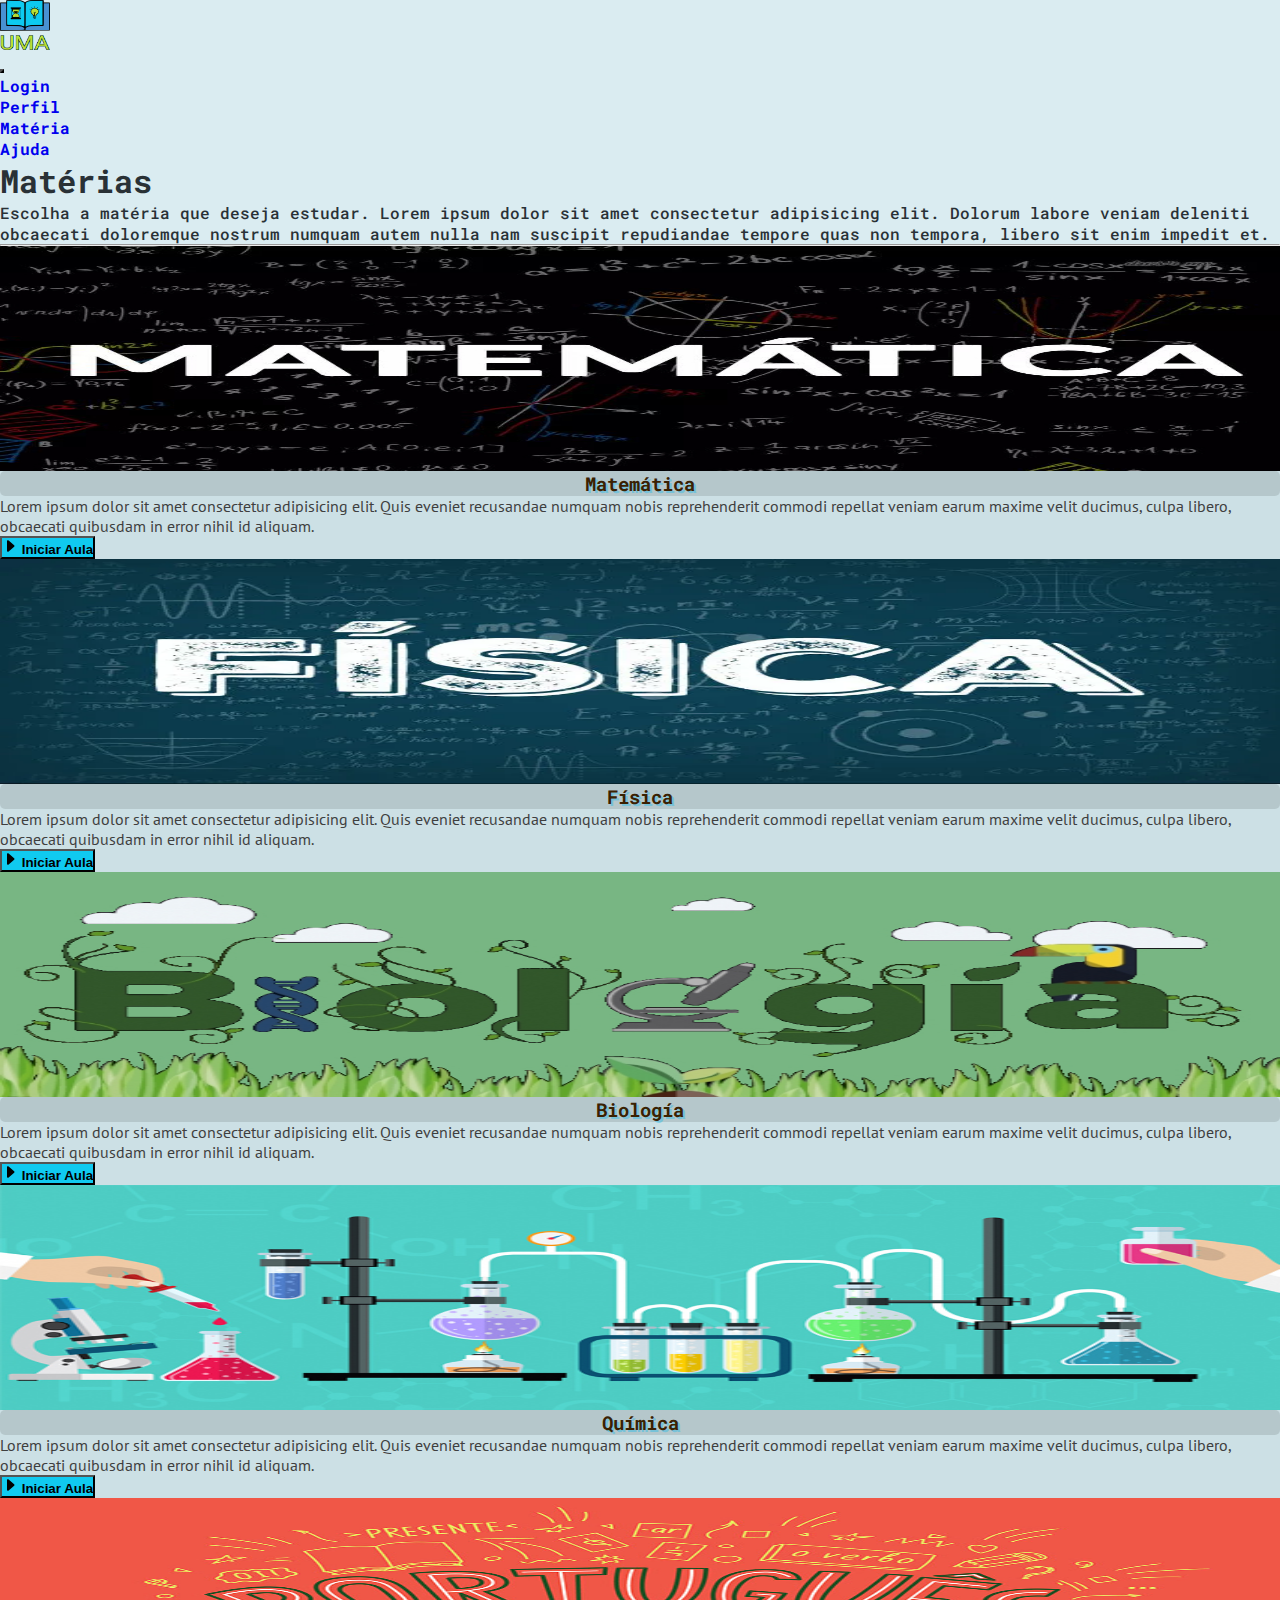
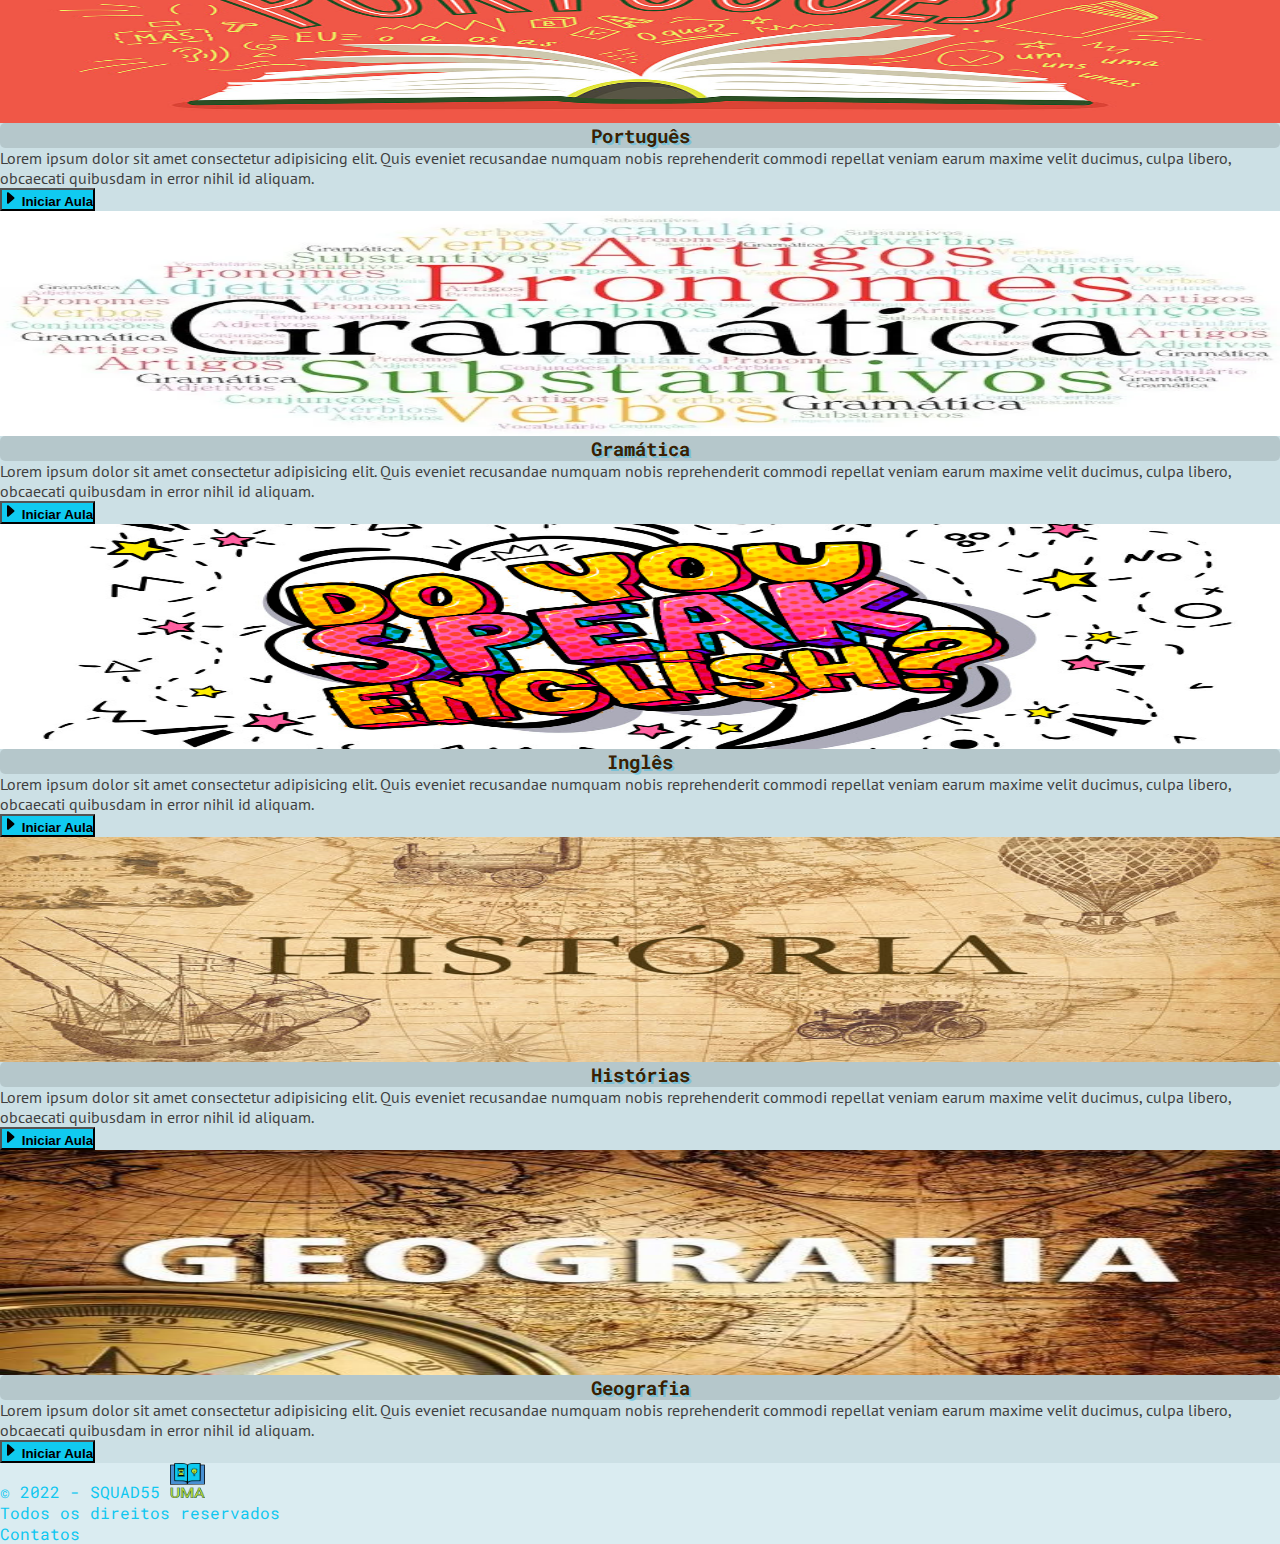
<file: materias.html>
<!doctype html>
<html lang="pt-br">

<head>
    <!-- Required meta tags -->
    <meta charset="utf-8">
    <meta name="viewport" content="width=device-width, initial-scale=1">
    <!-- Bootstrap CSS -->
    <link href="https://cdn.jsdelivr.net/npm/bootstrap@5.2.0-beta1/dist/css/bootstrap.min.css" rel="stylesheet"
        integrity="sha384-0evHe/X+R7YkIZDRvuzKMRqM+OrBnVFBL6DOitfPri4tjfHxaWutUpFmBp4vmVor" crossorigin="anonymous">

    <link rel="stylesheet" href="css/style.css">
    <link rel="shortcut icon" href="imagens/UMA.PNG" type="image/x-icon">
    <title>UMA - Matérias</title>
</head>

<body style="min-width:480px;" cz-shortcut-listen="true">
    <header>
          <!--Inicio da barra de navegação-->
          <nav class="navbar navbar-expand-lg bg-dark barraDeNavegacao">
            <div class="container-fluid">
                <div class="align-items-center">
                    <a class="navbar-brand text-info" href="index.html">
                        <img src="imagens/UMA.PNG" alt="UMA" width="50" height="50"
                            class="d-inline-block align-text-top img-fluid"></a>
                </div>
                <button class="navbar-toggler botao" type="button" data-bs-toggle="collapse"
                    data-bs-target="#navbarSupportedContent" aria-controls="navbarSupportedContent"
                    aria-expanded="false" aria-label="Toggle navigation">
                    <span class="navbar-toggler-icon"></span>
                </button>
                <div class="collapse navbar-collapse" id="navbarSupportedContent">
                    <ul class="navbar-nav me-auto mb-2 mb-lg-0 ">
                        <li class="nav-item">
                            <a class="nav-link active text-info animacao p-2 " aria-current="page"
                                href="login.html">Login
                            </a>
                        </li>
                        <li class="nav-item">
                            <a class="nav-link text-info animacao p-2" href="perfil.html">Perfil</a>
                        </li>
                        <li class="nav-item">
                            <a class="nav-link text-info animacao p-2" href="materias.html">Matéria</a>
                        </li>
                        <li class="nav-item">
                            <a class="nav-link text-info animacao p-2" href="contatos.html">Ajuda</a>
                        </li>
                    </ul>
                </div>
            </div>
        </nav>
        <!--Fim da barra de navegação-->
    </header>
    <!--cards do main-->
    <section>
        <div class="m-4">
            <h1 class="TituloPagina"><span>Matérias</span></h1>
            <p class="SubTituloPagina pt-5">Escolha a matéria que deseja estudar. Lorem ipsum dolor sit amet consectetur
                adipisicing elit. Dolorum labore veniam deleniti obcaecati doloremque nostrum numquam autem nulla
                nam suscipit repudiandae tempore quas non tempora, libero sit enim impedit et.</p>
        </div>
        <hr class="featurette-divider">
    </section>
    </header>
    <!--Card's das materias-->
    <main>
        <div class="container-md p-5">
            <div class="row img-fluid">
                <div class=" col-md-4 cardAnimacao" id="matematica">
                    <div class="card mb-4">
                        <img class="card-img-top" 
                            data-src="holder.js/100px225?theme=thumb&amp;bg=55595c&amp;fg=eceeef&amp;text=Thumbnail"
                            alt="Matemática" src="imagens/matematica_img.jpg" data-holder-rendered="true"
                            style="height: 225px; width: 100%; display: block;">
                        <div class="card-body  text-item">
                            <h3 class="titulo-materia" >Matemática</h3>
                            <p class="card-text descricao-materia">Lorem ipsum dolor sit amet consectetur adipisicing
                                elit. Quis eveniet
                                recusandae numquam nobis reprehenderit commodi repellat veniam earum maxime velit
                                ducimus, culpa libero, obcaecati quibusdam in error nihil id aliquam.</p>
                            <div class="d-flex justify-content-between align-items-center">
                                <a href="#">
                                    <button type="button" class="btn  btn-info btn-sm btn-outline-dark bg-gradient iniciar-aula">
                                        <svg xmlns="http://www.w3.org/2000/svg" width="16" height="16"
                                            fill="currentColor" class="bi bi-caret-right-fill" viewBox="0 0 16 16">
                                            <path
                                                d="m12.14 8.753-5.482 4.796c-.646.566-1.658.106-1.658-.753V3.204a1 1 0 0 1 1.659-.753l5.48 4.796a1 1 0 0 1 0 1.506z" />
                                        </svg>
                                        Iniciar Aula 
                                    </button>
                                </a>
                            </div>
                        </div>
                    </div>
                </div>
                <div class=" col-md-4 cardAnimacao" id="fisica">
                    <div class="card mb-4" >
                        <img class="card-img-top"
                            data-src="holder.js/100px225?theme=thumb&amp;bg=55595c&amp;fg=eceeef&amp;text=Thumbnail"
                            alt="Física" src="imagens/fisica_img.jpeg" data-holder-rendered="true"
                            style="height: 225px; width: 100%; display: block;">
                        <div class="card-body">
                            <h3 class="titulo-materia" >Física</h3>
                            <p class="card-text descricao-materia">Lorem ipsum dolor sit amet consectetur adipisicing
                                elit. Quis eveniet
                                recusandae numquam nobis reprehenderit commodi repellat veniam earum maxime velit
                                ducimus, culpa libero, obcaecati quibusdam in error nihil id aliquam.</p>
                            <div class="d-flex justify-content-between align-items-center">
                                <a href="">
                                    <button type="button" class="btn btn-sm btn-outline-dark bg-gradient iniciar-aula">
                                        <svg xmlns="http://www.w3.org/2000/svg" width="16" height="16"
                                            fill="currentColor" class="bi bi-caret-right-fill" viewBox="0 0 16 16">
                                            <path
                                                d="m12.14 8.753-5.482 4.796c-.646.566-1.658.106-1.658-.753V3.204a1 1 0 0 1 1.659-.753l5.48 4.796a1 1 0 0 1 0 1.506z" />
                                        </svg>
                                        Iniciar Aula
                                    </button>
                                </a>
                            </div>
                        </div>
                    </div>
                </div>
                <div class=" col-md-4 cardAnimacao" id="biologia">
                    <div class="card mb-4 shadow-sm">
                        <img class="card-img-top"
                            data-src="holder.js/100px225?theme=thumb&amp;bg=55595c&amp;fg=eceeef&amp;text=Thumbnail"
                            alt="Biologia" src="imagens/biologia.jpg" data-holder-rendered="true"
                            style="height: 225px; width: 100%; display: block;">
                        <div class="card-body">
                            <h3 class="titulo-materia" >Biología</h3>
                            <p class="card-text descricao-materia">Lorem ipsum dolor sit amet consectetur adipisicing
                                elit. Quis eveniet
                                recusandae numquam nobis reprehenderit commodi repellat veniam earum maxime velit
                                ducimus, culpa libero, obcaecati quibusdam in error nihil id aliquam.</p>
                            <div class="d-flex justify-content-between align-items-center">
                                <a href="">
                                    <button type="button" class="btn btn-sm btn-outline-dark bg-gradient iniciar-aula">
                                        <svg xmlns="http://www.w3.org/2000/svg" width="16" height="16"
                                            fill="currentColor" class="bi bi-caret-right-fill" viewBox="0 0 16 16">
                                            <path
                                                d="m12.14 8.753-5.482 4.796c-.646.566-1.658.106-1.658-.753V3.204a1 1 0 0 1 1.659-.753l5.48 4.796a1 1 0 0 1 0 1.506z" />
                                        </svg>
                                        Iniciar Aula
                                    </button>
                                </a>
                            </div>
                        </div>
                    </div>
                </div>
                <div class=" col-md-4 cardAnimacao" id="quimica">
                    <div class="card mb-4 shadow-sm">
                        <img class="card-img-top"
                            data-src="holder.js/100px225?theme=thumb&amp;bg=55595c&amp;fg=eceeef&amp;text=Thumbnail"
                            alt="Química" src="imagens/quimica.jpg" data-holder-rendered="true"
                            style="height: 225px; width: 100%; display: block;">
                        <div class="card-body">
                            <h3 class="titulo-materia">Química</h3>
                            <p class="card-text descricao-materia">Lorem ipsum dolor sit amet consectetur adipisicing
                                elit. Quis eveniet
                                recusandae numquam nobis reprehenderit commodi repellat veniam earum maxime velit
                                ducimus, culpa libero, obcaecati quibusdam in error nihil id aliquam.</p>
                            <div class="d-flex justify-content-between align-items-center">
                                <a href="">
                                    <button type="button" class="btn btn-sm btn-outline-dark bg-gradient iniciar-aula">
                                        <svg xmlns="http://www.w3.org/2000/svg" width="16" height="16"
                                            fill="currentColor" class="bi bi-caret-right-fill" viewBox="0 0 16 16">
                                            <path
                                                d="m12.14 8.753-5.482 4.796c-.646.566-1.658.106-1.658-.753V3.204a1 1 0 0 1 1.659-.753l5.48 4.796a1 1 0 0 1 0 1.506z" />
                                        </svg>
                                        Iniciar Aula
                                    </button>
                                </a>
                            </div>
                        </div>
                    </div>
                </div>
                <div class=" col-md-4 cardAnimacao" id="portugues">
                    <div class="card mb-4 shadow-sm">
                        <img class="card-img-top"
                            data-src="holder.js/100px225?theme=thumb&amp;bg=55595c&amp;fg=eceeef&amp;text=Thumbnail"
                            alt="Português" src="imagens/portugues.jpg" data-holder-rendered="true"
                            style="height: 225px; width: 100%; display: block;">
                        <div class="card-body">
                            <h3 class="titulo-materia">Português</h3>
                            <p class="card-text descricao-materia">Lorem ipsum dolor sit amet consectetur adipisicing
                                elit. Quis eveniet
                                recusandae numquam nobis reprehenderit commodi repellat veniam earum maxime velit
                                ducimus, culpa libero, obcaecati quibusdam in error nihil id aliquam.</p>
                            <div class="d-flex justify-content-between align-items-center">
                                <a href="">
                                    <button type="button" class="btn btn-sm btn-outline-dark bg-gradient iniciar-aula">
                                        <svg xmlns="http://www.w3.org/2000/svg" width="16" height="16"
                                            fill="currentColor" class="bi bi-caret-right-fill" viewBox="0 0 16 16">
                                            <path
                                                d="m12.14 8.753-5.482 4.796c-.646.566-1.658.106-1.658-.753V3.204a1 1 0 0 1 1.659-.753l5.48 4.796a1 1 0 0 1 0 1.506z" />
                                        </svg>
                                        Iniciar Aula
                                    </button>
                                </a>
                            </div>
                        </div>
                    </div>
                </div>
                <div class=" col-md-4 cardAnimacao" id="gramatica">
                    <div class="card mb-4 shadow-sm">
                        <img class="card-img-top"
                            data-src="holder.js/100px225?theme=thumb&amp;bg=55595c&amp;fg=eceeef&amp;text=Thumbnail"
                            alt="Gramática" src="imagens/gramatica.jpeg" data-holder-rendered="true"
                            style="height: 225px; width: 100%; display: block;">
                        <div class="card-body">
                            <h3 class="titulo-materia">Gramática</h3>
                            <p class="card-text descricao-materia">Lorem ipsum dolor sit amet consectetur adipisicing
                                elit. Quis eveniet
                                recusandae numquam nobis reprehenderit commodi repellat veniam earum maxime velit
                                ducimus, culpa libero, obcaecati quibusdam in error nihil id aliquam.</p>
                            <div class="d-flex justify-content-between align-items-center">
                                <a href="">
                                    <button type="button" class="btn btn-sm btn-outline-dark bg-gradient iniciar-aula">
                                        <svg xmlns="http://www.w3.org/2000/svg" width="16" height="16"
                                            fill="currentColor" class="bi bi-caret-right-fill" viewBox="0 0 16 16">
                                            <path
                                                d="m12.14 8.753-5.482 4.796c-.646.566-1.658.106-1.658-.753V3.204a1 1 0 0 1 1.659-.753l5.48 4.796a1 1 0 0 1 0 1.506z" />
                                        </svg>
                                        Iniciar Aula
                                    </button>
                                </a>
                            </div>
                        </div>
                    </div>
                </div>
                <div class=" col-md-4 cardAnimacao" id="ingles">
                    <div class="card mb-4 shadow-sm">
                        <img class="card-img-top"
                            data-src="holder.js/100px225?theme=thumb&amp;bg=55595c&amp;fg=eceeef&amp;text=Thumbnail"
                            alt="Inglês" src="imagens/Ingles.jpg" data-holder-rendered="true"
                            style="height: 225px; width: 100%; display: block;">
                        <div class="card-body">
                            <h3 class="titulo-materia">Inglês</h3>
                            <p class="card-text descricao-materia">Lorem ipsum dolor sit amet consectetur adipisicing
                                elit. Quis eveniet
                                recusandae numquam nobis reprehenderit commodi repellat veniam earum maxime velit
                                ducimus, culpa libero, obcaecati quibusdam in error nihil id aliquam.</p>
                            <div class="d-flex justify-content-between align-items-center">
                                <a href="">
                                    <button type="button" class="btn btn-sm btn-outline-dark bg-gradient iniciar-aula">
                                        <svg xmlns="http://www.w3.org/2000/svg" width="16" height="16"
                                            fill="currentColor" class="bi bi-caret-right-fill" viewBox="0 0 16 16">
                                            <path
                                                d="m12.14 8.753-5.482 4.796c-.646.566-1.658.106-1.658-.753V3.204a1 1 0 0 1 1.659-.753l5.48 4.796a1 1 0 0 1 0 1.506z" />
                                        </svg>
                                        Iniciar Aula
                                    </button>
                                </a>
                            </div>
                        </div>
                    </div>
                </div>
                <div class=" col-md-4 cardAnimacao" id="historia">
                    <div class="card mb-4 shadow-sm">
                        <img class="card-img-top"
                            data-src="holder.js/100px225?theme=thumb&amp;bg=55595c&amp;fg=eceeef&amp;text=Thumbnail"
                            alt="História" src="imagens/Historia.jpg" data-holder-rendered="true"
                            style="height: 225px; width: 100%; display: block;">
                        <div class="card-body">
                            <h3 class="titulo-materia">Histórias</h3>
                            <p class="card-text descricao-materia">Lorem ipsum dolor sit amet consectetur adipisicing
                                elit. Quis eveniet
                                recusandae numquam nobis reprehenderit commodi repellat veniam earum maxime velit
                                ducimus, culpa libero, obcaecati quibusdam in error nihil id aliquam.</p>
                            <div class="d-flex justify-content-between align-items-center">
                                <a href="">
                                    <button type="button" class="btn btn-sm btn-outline-dark bg-gradient iniciar-aula">
                                        <svg xmlns="http://www.w3.org/2000/svg" width="16" height="16"
                                            fill="currentColor" class="bi bi-caret-right-fill" viewBox="0 0 16 16">
                                            <path
                                                d="m12.14 8.753-5.482 4.796c-.646.566-1.658.106-1.658-.753V3.204a1 1 0 0 1 1.659-.753l5.48 4.796a1 1 0 0 1 0 1.506z" />
                                        </svg>
                                        Iniciar Aula
                                    </button>
                                </a>
                            </div>
                        </div>
                    </div>
                </div>
                <div class=" col-md-4 cardAnimacao" id="geografia">
                    <div class="card mb-4 shadow-sm">
                        <img class="card-img-top"
                            data-src="holder.js/100px225?theme=thumb&amp;bg=55595c&amp;fg=eceeef&amp;text=Thumbnail"
                            alt="Geografia" src="imagens/Geografia.jpeg" data-holder-rendered="true"
                            style="height: 225px; width: 100%; display: block;">
                        <div class="card-body">
                            <h3 class="titulo-materia">Geografia</h3>
                            <p class="card-text descricao-materia">Lorem ipsum dolor sit amet consectetur adipisicing
                                elit. Quis eveniet
                                recusandae numquam nobis reprehenderit commodi repellat veniam earum maxime velit
                                ducimus, culpa libero, obcaecati quibusdam in error nihil id aliquam.</p>
                            <div class="d-flex justify-content-between align-items-center">
                                <a href="">
                                    <button type="button" class="btn btn-sm btn-outline-dark bg-gradient iniciar-aula">
                                        <svg xmlns="http://www.w3.org/2000/svg" width="16" height="16"
                                            fill="currentColor" class="bi bi-caret-right-fill" viewBox="0 0 16 16">
                                            <path
                                                d="m12.14 8.753-5.482 4.796c-.646.566-1.658.106-1.658-.753V3.204a1 1 0 0 1 1.659-.753l5.48 4.796a1 1 0 0 1 0 1.506z" />
                                        </svg>
                                        Iniciar Aula
                                    </button>
                                </a>
                            </div>
                        </div>
                    </div>
                </div>
            </div>
        </div>
    </main>
    <!--Fim dos card's das materias-->
    <!--Inicio do Footer-->
    <footer class="bg-dark rodaPe">
        <div class="container">
          <div class="row pt-2">
            <div class=" col-md-4 text-center text-md-left ">
              &copy; 2022 - SQUAD55
              <img src="imagens/UMA.PNG" height="35px" width="35px" alt="">
            </div>
            <div class=" col-md-4 text-center">
              <p class="rodaPe">Todos os direitos reservados</p>
            </div>
            <div class=" col-md-4 text-center text-md-right">
              <a href="contatos.html" class="rodaPe nav-link">Contatos</a>
            </div>
          </div>
        </div>
      </footer>
    <!--Final do Footer-->
    <script src="https://cdn.jsdelivr.net/npm/bootstrap@5.2.0-beta1/dist/js/bootstrap.bundle.min.js"
        integrity="sha384-pprn3073KE6tl6bjs2QrFaJGz5/SUsLqktiwsUTF55Jfv3qYSDhgCecCxMW52nD2"
        crossorigin="anonymous"></script>

</body>

</html>
</file>
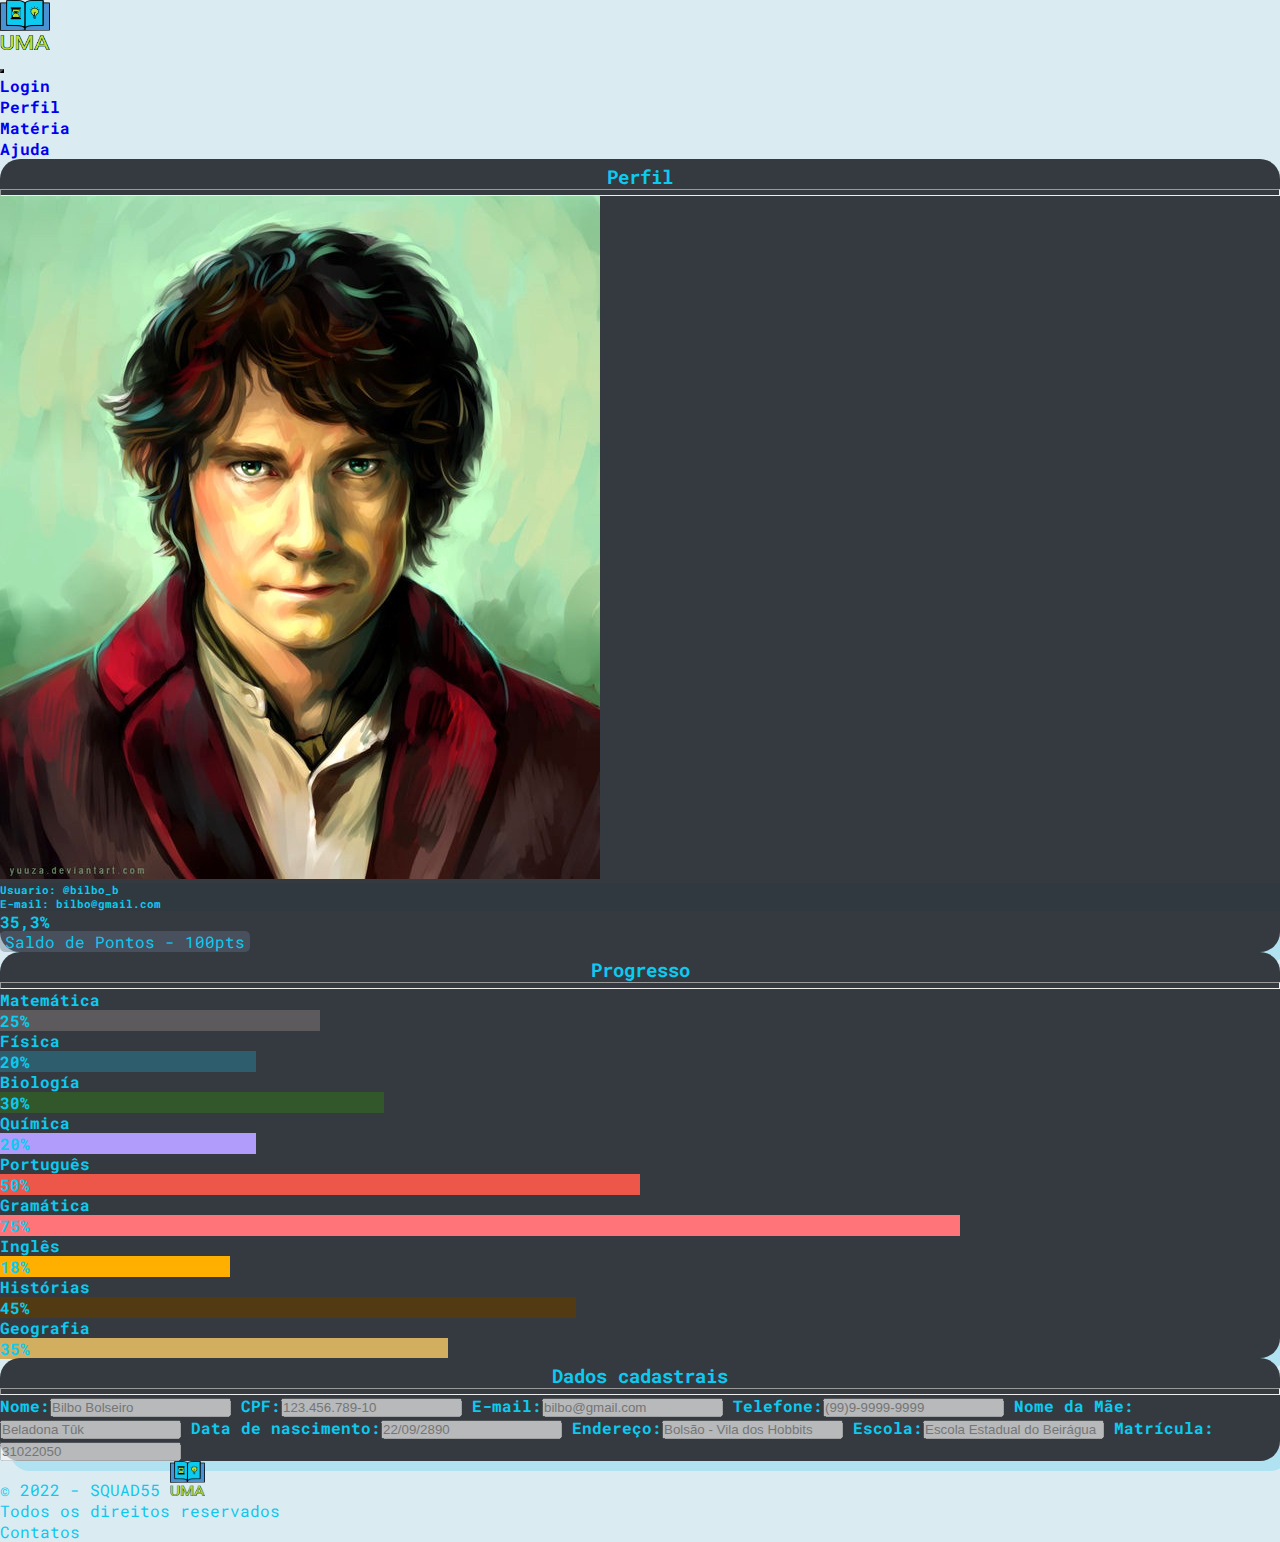
<file: perfil.html>
<!DOCTYPE html>
<html lang="pt-br">

<head>
    <!-- Required meta tags -->
    <meta charset="utf-8">
    <meta name="viewport" content="width=device-width, initial-scale=1">
    <!-- Bootstrap CSS -->
    <link href="https://cdn.jsdelivr.net/npm/bootstrap@5.2.0-beta1/dist/css/bootstrap.min.css" rel="stylesheet"
        integrity="sha384-0evHe/X+R7YkIZDRvuzKMRqM+OrBnVFBL6DOitfPri4tjfHxaWutUpFmBp4vmVor" crossorigin="anonymous">

    <link rel="stylesheet" href="css/style.css">
    <link rel="shortcut icon" href="imagens/UMA.PNG" type="image/x-icon">
    <title>UMA - Perfil</title>
</head>

<body style="min-width:480px;" cz-shortcut-listen="true">
    <header>
          <!--Inicio da barra de navegação-->
          <nav class="navbar navbar-expand-lg bg-dark barraDeNavegacao">
            <div class="container-fluid">
                <div class="align-items-center">
                    <a class="navbar-brand text-info" href="index.html">
                        <img src="imagens/UMA.PNG" alt="UMA" width="50" height="50"
                            class="d-inline-block align-text-top">
                        </a>
                </div>
                <button class="navbar-toggler botao" type="button" data-bs-toggle="collapse"
                    data-bs-target="#navbarSupportedContent" aria-controls="navbarSupportedContent"
                    aria-expanded="false" aria-label="Toggle navigation">
                    <span class="navbar-toggler-icon"></span>
                </button>
                <div class="collapse navbar-collapse" id="navbarSupportedContent">
                    <ul class="navbar-nav me-auto mb-2 mb-lg-0 ">
                        <li class="nav-item">
                            <a class="nav-link active text-info animacao p-2 " aria-current="page"
                                href="login.html">Login</a>
                        </li>
                        <li class="nav-item">
                            <a class="nav-link text-info animacao p-2" href="perfil.html">Perfil</a>
                        </li>
                        <li class="nav-item">
                            <a class="nav-link text-info animacao p-2" href="materias.html">Matéria</a>
                        </li>
                        <li class="nav-item">
                            <a class="nav-link text-info animacao p-2" href="contatos.html">Ajuda</a>
                        </li>
                    </ul>
                </div>
            </div>
        </nav>
        <!--Fim da barra de navegação-->
    </header>
    <main>
        <div class="container-fluid pt-5">
            <div class="row p-4">
                <div class="col-lg-3 pt-4 aluno">
                    <div class="card p-2 card-aluno" >
                        <h3 class="titolo-card">Perfil</h3>
                        <hr class="featurette-divider titolo-card">
                        <img src="imagens/avatar.jpg" class="card-img-top img-fluid rounded-circle" alt="Imagem-Avatar" srcset="">
                        <div class="card-body">
                            <h6 class="card-title">Usuario:<span class="card-text"> @bilbo_b</span></h6>
                            <h6 class="card-title">E-mail:<span class="card-text"> bilbo@gmail.com</span></h6>
                        </div>
                        <div class="progress" style="height: 20px;">
                            <div class="progress-bar progress-bar-striped progress-bar-animated bg-info"
                                role="progressbar" aria-valuenow="25" aria-valuemin="0" aria-valuemax="100"
                                style="width: 35%; ">35,3%</div>
                        </div>
                        <div class="card-text pt-2 text-center">
                            <span class="dados-aluno">Saldo de Pontos - 100pts</span>
                            <!--<p class="notificaco-aluno pt-2">Aqui você pode consultar seu progresso e seus pontos</p>-->
                        </div>
                    </div>
                </div>
                <div class="col-lg-3 pt-4">
                    <div class="card p-2 card-aluno" >
                        <h3 class="titolo-card">Progresso</h3>
                        <hr class="featurette-divider titolo-card">
                        <a href="materias.html#matematica" class="titulo-progresso"><span >Matemática</span></a>
                        <div class="progress" style="height: 20px;">
                            <div class="progress-bar progress-bar-striped progress-bar-animated"
                                role="progressbar" aria-valuenow="25" aria-valuemin="0" aria-valuemax="100"
                                style="width: 25%; background-color:#5C5A5C;">25%
                            </div>
                        </div>
                        <a href="materias.html#fisica" class="titulo-progresso"><span>Física</span></a>
                        <div class="progress" style="height: 20px;">
                            <div class="progress-bar progress-bar-striped progress-bar-animated "
                                role="progressbar" aria-valuenow="25" aria-valuemin="0" aria-valuemax="100"
                                style="width: 20%; background-color:#2E5D6D;">20%
                            </div>
                        </div>
                        <a href="materias.html#biologia" class="titulo-progresso"><span>Biología</span></a>
                        <div class="progress" style="height: 20px;">
                            <div class="progress-bar progress-bar-striped progress-bar-animated "
                                role="progressbar" aria-valuenow="25" aria-valuemin="0" aria-valuemax="100"
                                style="width: 30%; background-color:#32572A;">30%
                            </div>
                        </div>
                        <a href="materias.html#quimica" class="titulo-progresso"><span>Química</span></a>
                        <div class="progress" style="height: 20px;">
                            <div class="progress-bar progress-bar-striped progress-bar-animated "
                                role="progressbar" aria-valuenow="25" aria-valuemin="0" aria-valuemax="100"
                                style="width: 20%; background-color:#B19CFB;">20%
                            </div>
                        </div>
                        <a href="materias.html#portugues" class="titulo-progresso"><span>Português</span></a>
                        <div class="progress" style="height: 20px;">
                            <div class="progress-bar progress-bar-striped progress-bar-animated "
                                role="progressbar" aria-valuenow="25" aria-valuemin="0" aria-valuemax="100"
                                style="width: 50%; background-color:#ED574A;">50%
                            </div>
                        </div>
                        <a href="materias.html#gramatica" class="titulo-progresso"><span>Gramática</span></a>
                        <div class="progress" style="height: 20px;">
                            <div class="progress-bar progress-bar-striped progress-bar-animated "
                                role="progressbar" aria-valuenow="25" aria-valuemin="0" aria-valuemax="100"
                                style="width: 75%; background-color:#FE7479;">75%
                            </div>
                        </div>
                        <a href="materias.html#ingles" class="titulo-progresso"><span>Inglês</span></a>
                        <div class="progress" style="height: 20px;">
                            <div class="progress-bar progress-bar-striped progress-bar-animated "
                                role="progressbar" aria-valuenow="25" aria-valuemin="0" aria-valuemax="100"
                                style="width: 18%; background-color:#FFAF00;">18%
                            </div>
                        </div>
                        <a href="materias.html#historia" class="titulo-progresso"><span>Histórias</span></a>
                        <div class="progress" style="height: 20px;">
                            <div class="progress-bar progress-bar-striped progress-bar-animated "
                                role="progressbar" aria-valuenow="25" aria-valuemin="0" aria-valuemax="100"
                                style="width: 45%; background-color:#523B12;">45%
                            </div>
                        </div>
                        <a href="materias.html#geografia" class="titulo-progresso"><span>Geografia</span></a>
                        <div class="progress" style="height: 20px;">
                            <div class="progress-bar progress-bar-striped progress-bar-animated "
                                role="progressbar" aria-valuenow="25" aria-valuemin="0" aria-valuemax="100"
                                style="width: 35%; background-color:#D2AE60;">35%
                            </div>
                        </div>
                    </div>
                </div>
                <div class="col-lg-6 pt-4">
                    <div>
                        <form  class="dados-perfil p-3">
                            <h3 class="titolo-card" >Dados cadastrais</h3>
                            <hr class="featurette-divider titolo-card">
                            <div>
                                Nome:<input class="form-control" type="text" placeholder="Bilbo Bolseiro"
                                    aria-label="Nome" disabled="">
                                CPF:<input class="form-control" type="number" placeholder="123.456.789-10"
                                    aria-label="CPF" disabled="">
                                E-mail:<input class="form-control" type="email" placeholder="bilbo@gmail.com"
                                    aria-label="E-mail" disabled="">
                                Telefone:<input class="form-control" type="number" placeholder="(99)9-9999-9999"
                                    aria-label="Telefone" disabled="">
                                Nome da Mãe:<input class="form-control" type="text" placeholder="Beladona Tûk"
                                    aria-label="Mãe" disabled="">
                                Data de nascimento:<input class="form-control" type="datetime" placeholder="22/09/2890"
                                    aria-label="Data de nascimento" disabled="">
                                Endereço:<input class="form-control" type="address"
                                    placeholder="Bolsão - Vila dos Hobbits" aria-label="Data de nascimento" disabled="">
                                Escola:<input class="form-control" type="text" placeholder="Escola Estadual do Beirágua"
                                    aria-label="Escola" disabled="">
                                Matrícula:<input class="form-control" type="number" placeholder="31022050"
                                    aria-label="Matrícula" disabled="">
                            </div>
                        </form>
                    </div>
                </div>
            </div>
        </div>
    </main>
    <!--Inicio do Footer-->
    <footer class="bg-dark rodaPe">
        <div class="container">
          <div class="row pt-2">
            <div class=" col-md-4 text-center text-md-left ">
              &copy; 2022 - SQUAD55
              <img src="imagens/UMA.PNG" height="35px" width="35px" alt="">
            </div>
            <div class=" col-md-4 text-center">
              <p class="rodaPe">Todos os direitos reservados</p>
            </div>
            <div class=" col-md-4 text-center text-md-right">
              <a href="contatos.html" class="rodaPe nav-link">Contatos</a>
            </div>
          </div>
        </div>
      </footer>
    <!--Final do Footer-->
    <script src="https://cdn.jsdelivr.net/npm/bootstrap@5.2.0-beta1/dist/js/bootstrap.bundle.min.js"
        integrity="sha384-pprn3073KE6tl6bjs2QrFaJGz5/SUsLqktiwsUTF55Jfv3qYSDhgCecCxMW52nD2"
        crossorigin="anonymous"></script>
</body>

</html>
</file>
<file: css/style.css>
@import url('https://fonts.googleapis.com/css2?family=PT+Sans:ital,wght@0,400;1,400;1,700&family=Roboto+Mono:ital,wght@0,400;0,600;1,100;1,200&display=swap');


/*Todas as paginas*/
* {
    margin: 0;
    padding: 0;
}

body {
    background: #94c7d757;
}

.animacao:link,
a:visited,
a:active {
    text-decoration: none;
    font-family: 'Roboto Mono';
    font-weight: 700;

}

.animacao:hover {
    background: rgba(1, 1, 12, 0.459);
    font-family: 'Roboto Mono';
    font-weight: 700;
    border-radius: 10px;
    

}
.barraDeNavegacao {
    font-family: 'Roboto Mono';
    font-weight: 700;

}

.rodaPe {
    font-family: 'Roboto Mono';
    color: #0EC7F0;
    text-decoration: none;
 

}

/*Fim de todas as paginas*/

/*Pagina de home*/

.titulo-pagina {
    font-family:'Roboto Mono';
    background-color: rgba(0, 0, 0, 0.11);
    color: rgb(58, 33, 2);
    font-weight: 900;
    border-radius: 15px;
    text-shadow: 2px 2px #10bcf065;
    
}
.frase-citada {
    font-family:'Roboto Mono', monospace;
    color: rgb(58, 33, 2);
    font-weight: 700;
    font-style: italic;
    font-size: 16px;
}

/*Fim da pagina de home*/


/*Pagina de login/Cadastro*/
.bv {
    font-family: 'Roboto Mono';
    color: #0CCAF0;
    font-weight: 500;
    margin-top: 5px;
    text-decoration: none;
    
}

.divlogin {
    background-color: #343A40;
    font-weight: bold;
    border-radius: 20px;
    box-shadow: 10px 10px #10bcf034;
}

.botao-login {
    text-align: center;
    font-weight: 600;
}

.bv-cadastro {
    font-family: 'Roboto Mono';
    color: #0CCAF0;
    font-weight: 500;
    margin-top: 5px;
    text-decoration: none;
    
}

@media (max-width: 992px) {
    .logo {
        display: none;
    }
    form {
        align-items: center;
    }
    .botao-login {
        text-align: center;
    }
    .logo-cadastro{
        display: none;
    }

}


/*Fim da pagina de login/Cadastro*/


/*Pagina de perfil*/
.titulo-progresso{
    padding-top: 5px;
    font-family: 'Roboto Mono';
    color: #0CCAF0;
    font-weight: 700;
    text-decoration: none;
}
.titulo-progresso:hover {
    color: #E9ECEF;

}

.titolo-card{
    text-align: center;
    padding-top: 5px;
    font-family: 'Roboto Mono';
    color: #0CCAF0;
    font-weight: 700;
}
.card-aluno{
    background-color: #343A40;
    font-family: 'Roboto Mono';
    color: #0CCAF0;
    font-weight: 700;
    border-radius: 20px;
    box-shadow: 10px 10px #10bcf034;
}

.dados-perfil{
    background-color: #343A40;
    font-family: 'Roboto Mono';
    color: #0CCAF0;
    font-weight: 700;
    border-radius: 20px;
    box-shadow: 10px 10px #10bcf034;
    text-align: left;
    
}
.dados-aluno{
    font-weight: 400;
    font-family: 'Roboto Mono';
    color: #0CCAF0;
    background-color:#62738567;
    padding: 0px 5px 0px;
    border-radius: 5px;
    
}
.notificaco-aluno{
    color: #0CCAF0;
    font-weight: 100;
    font-size:smaller;
    text-align:left;
    font-family: 'Roboto Mono';
}
/*Fim da pagina de perfil*/

/*Pagina de matérrias*/
.cardAnimacao {
    overflow: hidden;
    
}

.cardAnimacao {
    max-width: 100%;
    -moz-transition: all 0.3s;
    -webkit-transition: all 0.3s;
    transition: all 0.3s;
}

.cardAnimacao:hover {
    -moz-transform: scale(0.05);
    -webkit-transform: scale(0.05);
    transform: scale(1.05);
    
}
.card-body{
    background-color: #022f3d10;
    
    
}

.botao{
	background-color: rgb(65, 65, 65);
}

.TituloPagina {
    color: #293136;
    font-family: 'Roboto Mono';
    font-weight: 700;

}

.SubTituloPagina {
    font-family: 'Roboto Mono';
    color: #293136;
    text-align: left;
    font-weight: 500;
    
}

.titulo-materia {
    font-family: 'Roboto Mono', sans-serif;
    font-weight: 700;
    background-color: rgba(0, 0, 0, 0.11);
    color: rgb(58, 33, 2);
    border-radius: 5px;
    text-align: center;
    text-shadow: 2px 2px #10bcf065;
}

.descricao-materia {
    font-family: 'PT Sans';
    font-weight: 300;
    color: rgb(63, 63, 63);
}

.iniciar-aula{
    background-color: #10CAF0;
    font-weight: 700;
}
/*Fim da pagina de matérrias*/

/*Pagina de Contato/Ajuda*/
.redes{
    background: rgba(1, 1, 12, 0.459);
    font-family: 'Roboto Mono';
    font-weight: 700;
    border-radius: 10px;
}
.botao-ajuda {
    background-color: #12141C;
    text-align: center;
    font-weight: 600;
}
.titulo-card{
    font-family: 'Roboto Mono';
    color: #0CCAF0;
    font-weight: 500;
    margin-top: 5px;
    
}
section::before {
    top: 0;
    left: 0;
    width: 100%;
    height: 100%;
    background: linear-gradient(#DA22FF, #9733EE);
    clip-path: circle(0 at right 0);
  }
  
  section::after {
    top: 0;
    left: 0;
    width: 100%;
    height: 100%;
    background: linear-gradient(#E55D87, #5FC3E4);
    clip-path: circle(0 at 10% 70%);
  }
  

  
  .container-ajuda .card-ajuda {
    
    width: 300px;
    height: 400px;
    background-color: #343A40;
    margin: 20px;
    box-shadow: 8px 8px #052f3b34;
    border-radius: 15px;
    display: flex;
    justify-content: center;
    align-items: center;
    backdrop-filter: blur(10px);
    color:#0EC7F0 ;
    text-decoration: none;
  }
  
  .container-ajuda .card-ajuda .content {
    
    display: flex;
    justify-content: center;
    align-items: center;
    flex-direction: column;
    transition: 0.5s;
  }
  
  .container-ajuda .card-ajuda:hover .content {
    transform: translateY(-20px);
  }
  
  .container-ajuda .card-ajuda .content .imgBx {
    
    width: 150px;
    height: 150px;
    overflow: hidden;
  }
  
  .container-ajuda .card-ajuda .content .imgBx img {
    
    top: 0;
    left: 0;
    width: 100%;
    height: 100%;
    object-fit: cover;
  }
  
  .container-ajuda .card-ajuda .content .contentBx .titulo-card {
    color: #fff;
    text-transform: uppercase;
    letter-spacing: 2px;
    font-weight: 500;
    font-size: 18px;
    text-align: center;
    margin: 20px 0 10px;
    line-height: 1.1em;
  }
  
  .container-ajuda .card-ajuda .content .contentBx .titulo-card span {
    font-size: 12px;
    font-weight: 300;
    text-transform: initial;
  }
  
  .container-ajuda .card-ajuda .sci {
    
    bottom: 50px;
    display: flex;
  }
  
  .container-ajuda .card-ajuda .sci .redes {
    list-style: none;
    margin: 0 0px;
    transform: translateY(40px);
    transition: 0.5s;
    opacity: 0;
    text-decoration: none;
  }
  
  .container-ajuda .card-ajuda:hover .sci .redes {
    transform:translateY(0px);
    opacity: 1;
  }
  
  .container-ajuda .card-ajuda .sci .redes .botao-ajuda {
    color: #fff;
    font-size: 20px;
  }
</file>
